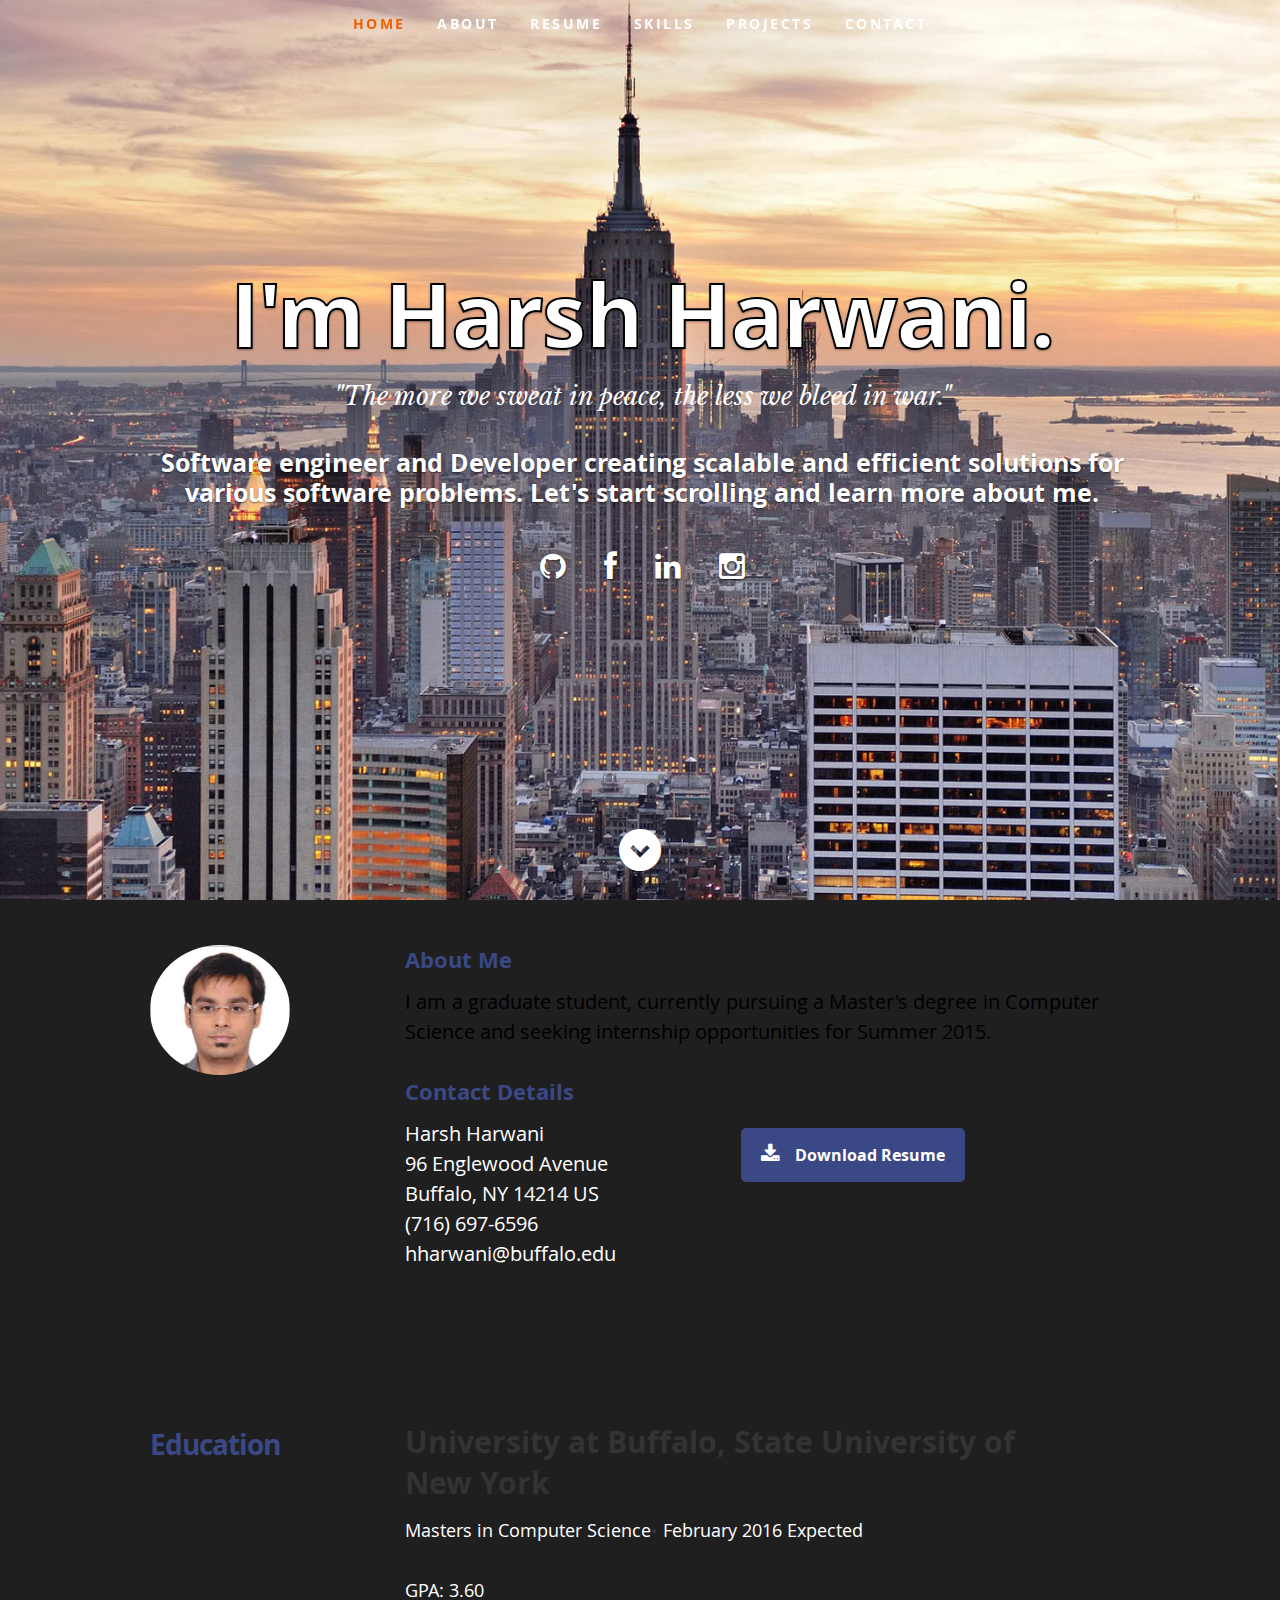
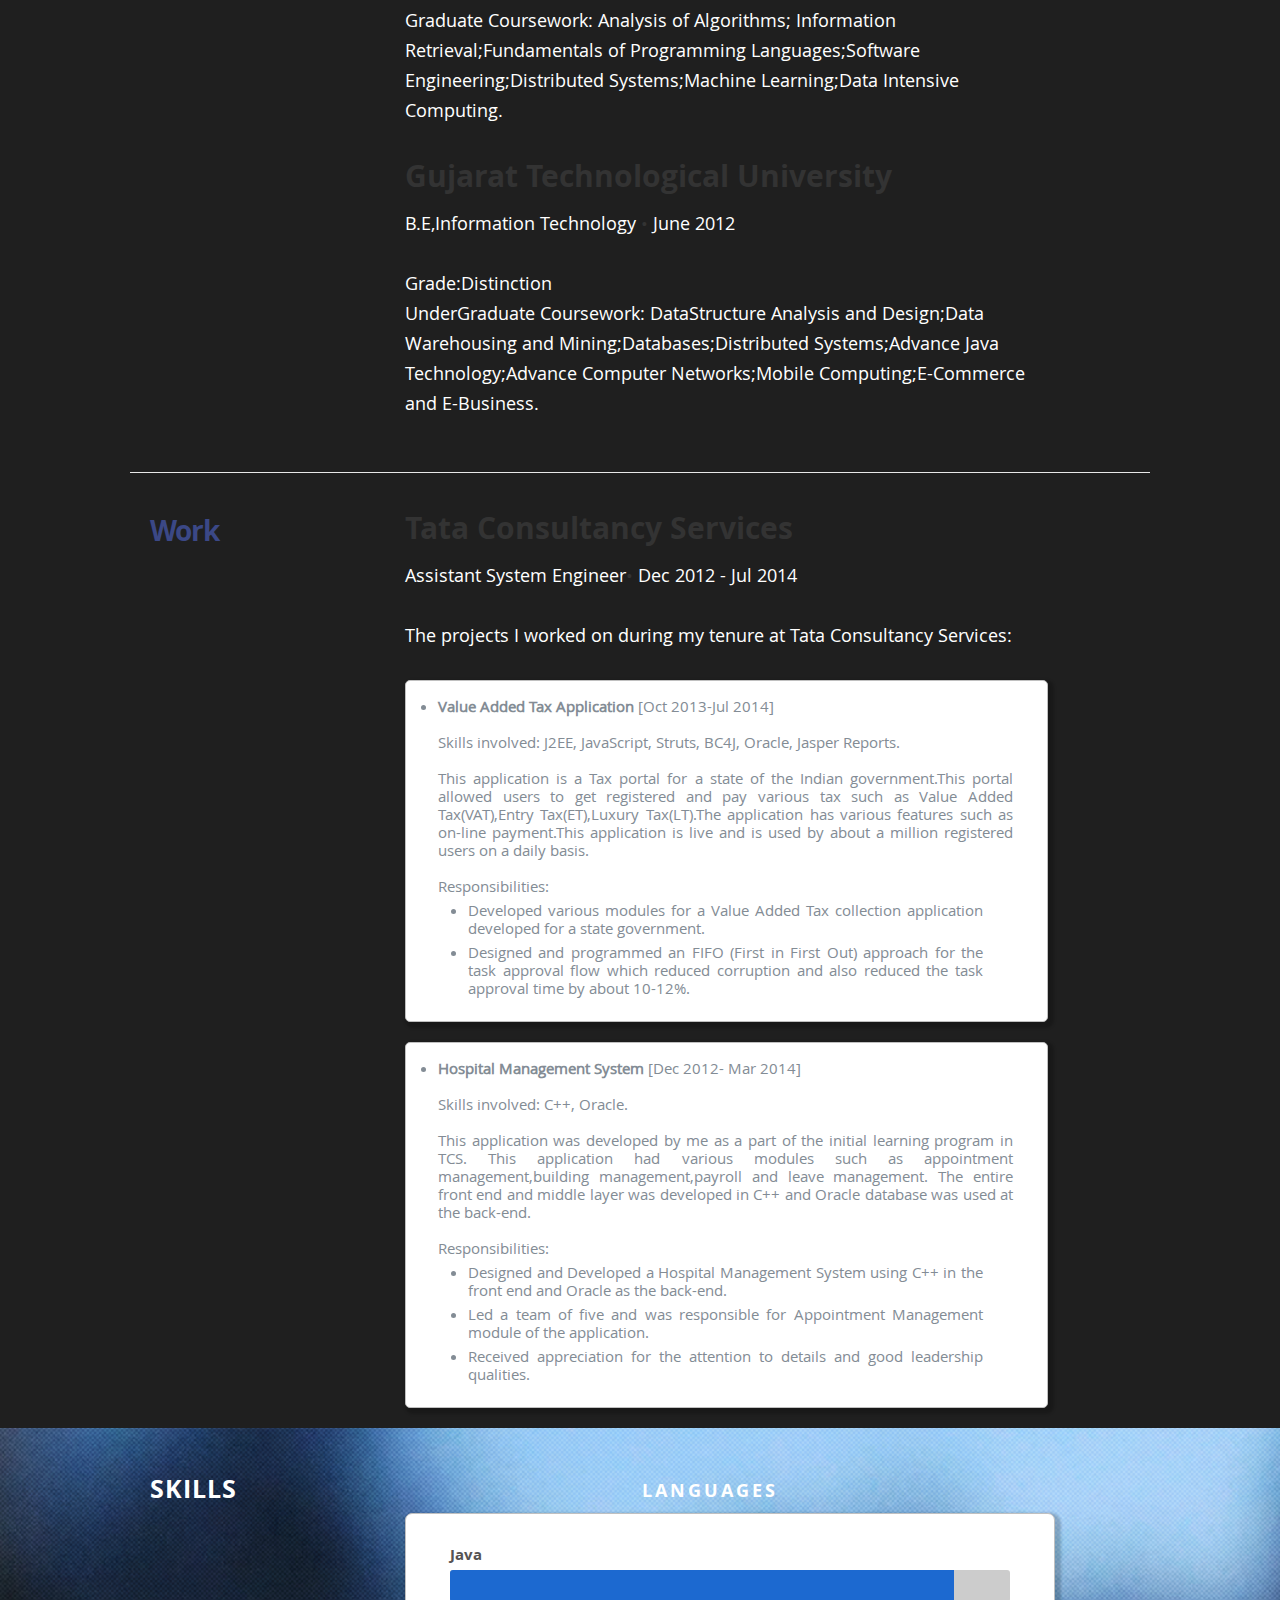
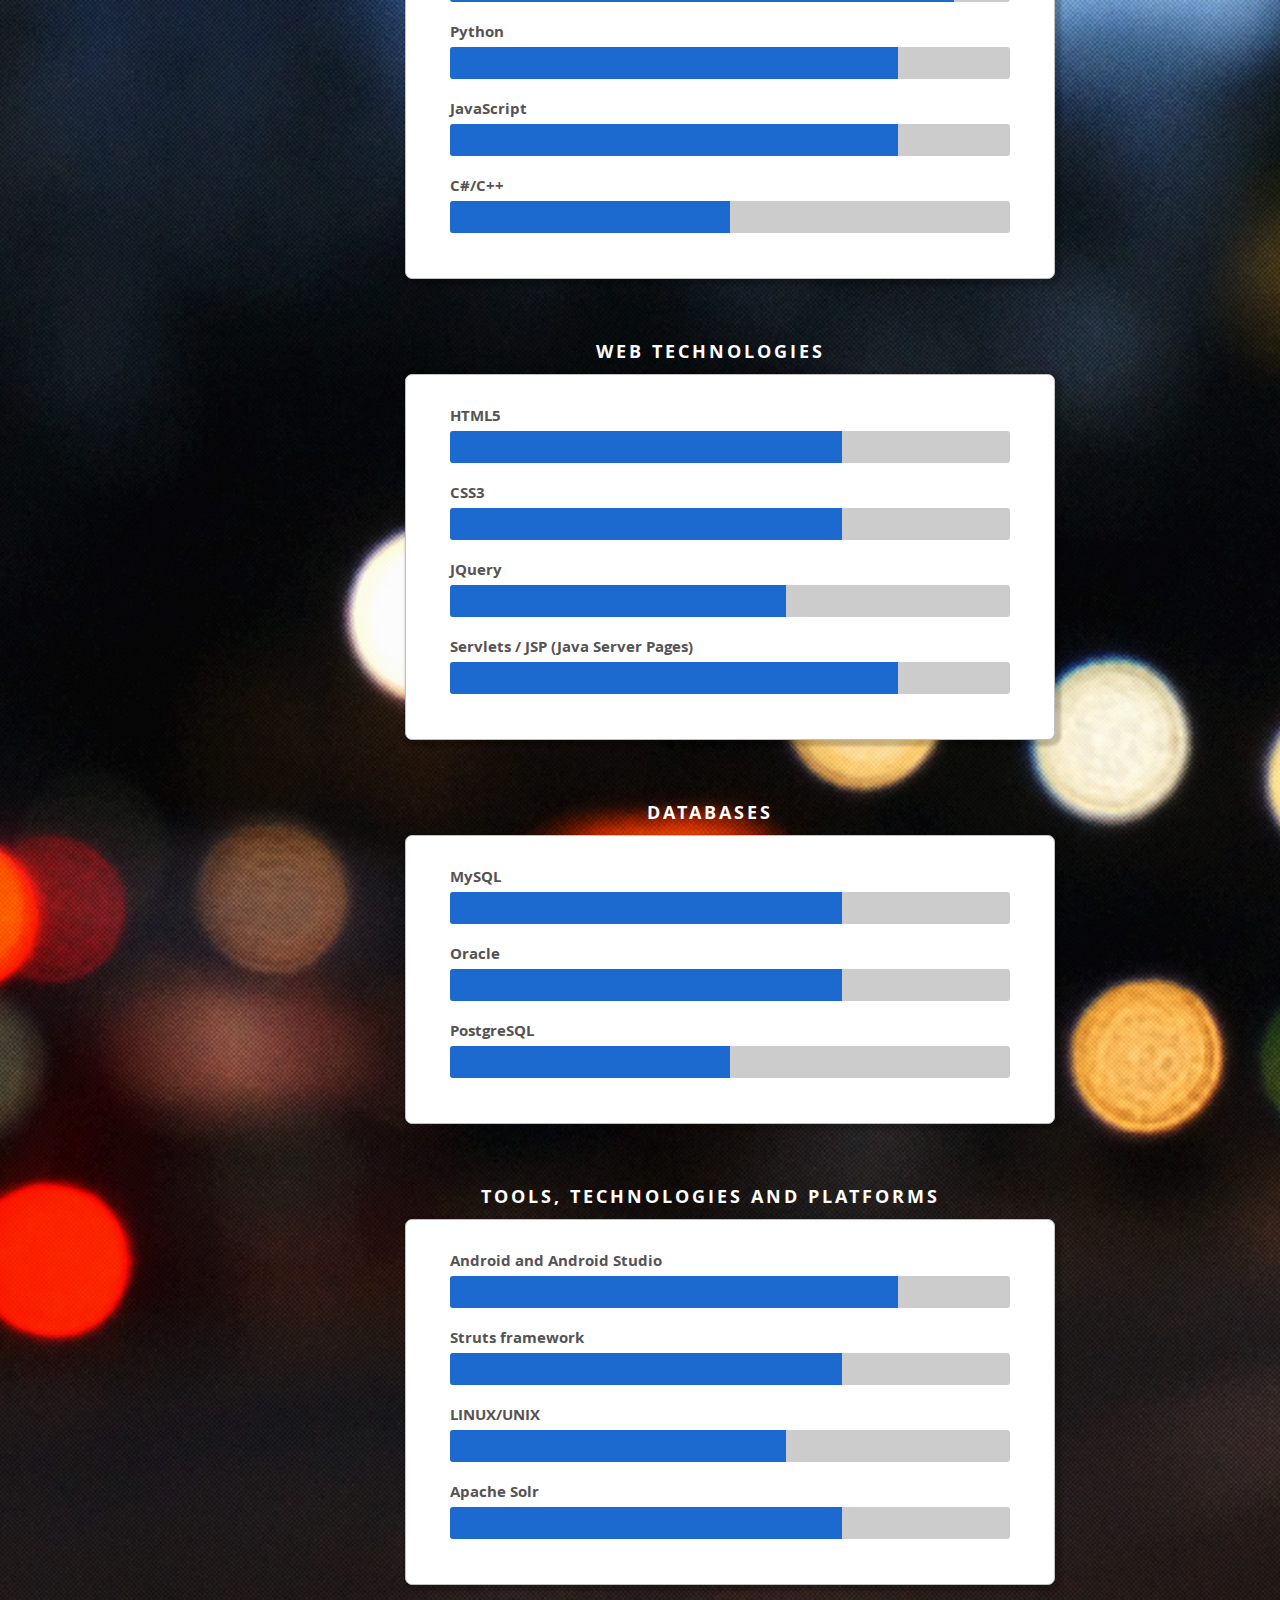
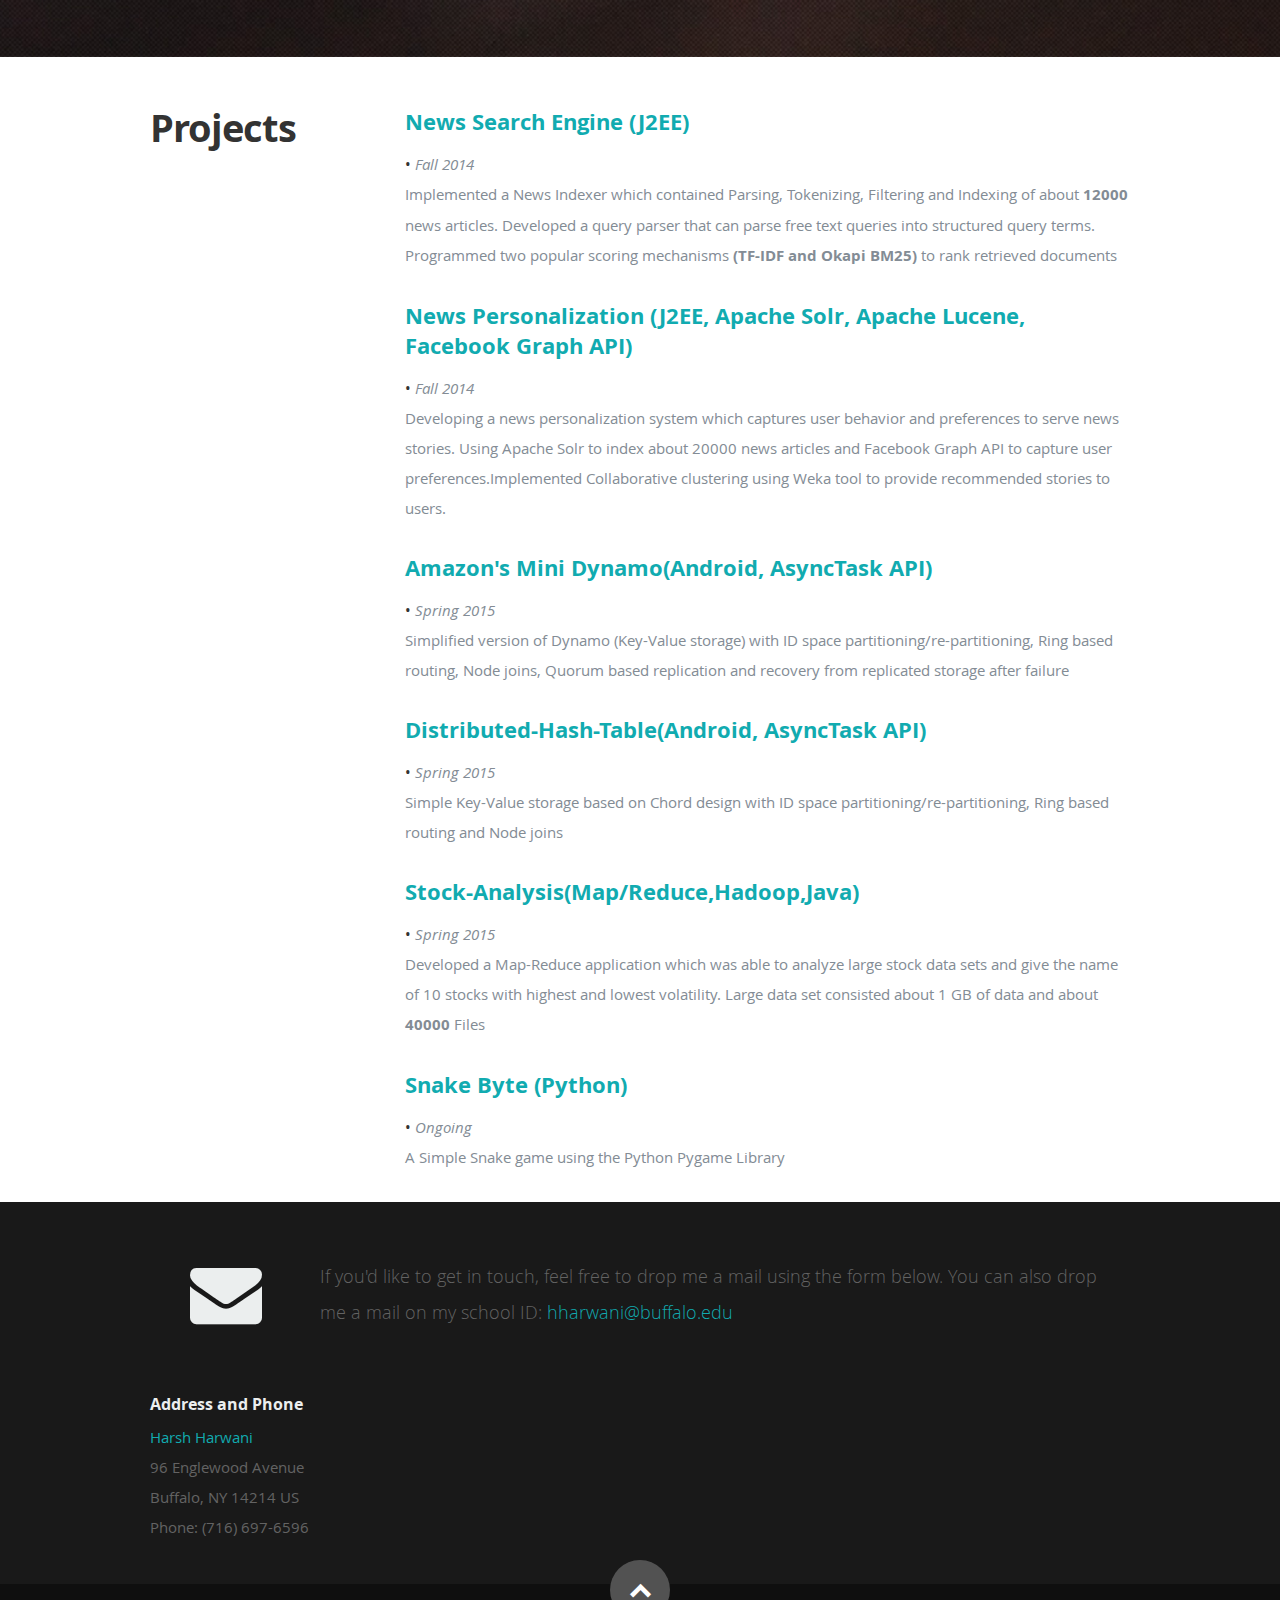
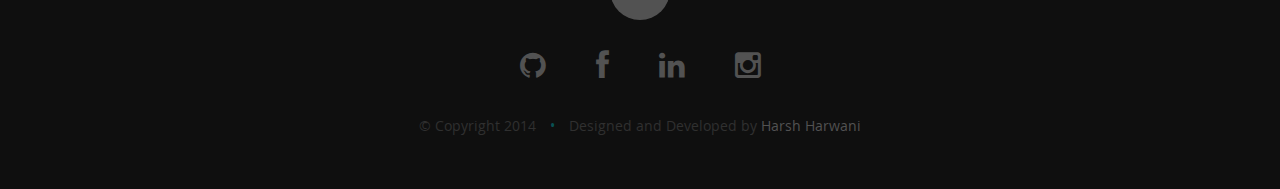
<file: public_html/index.html>
<!DOCTYPE html>
<!--[if lt IE 8 ]>
<html class="no-js ie ie7" lang="en">
   <![endif]-->
   <!--[if IE 8 ]>
   <html class="no-js ie ie8" lang="en">
      <![endif]-->
      <!--[if (gte IE 8)|!(IE)]><!-->
      <html class="no-js" lang="en">
         <!--<![endif]-->
         <head>
            <!--- Basic Page Needs
               ================================================== -->
            <meta charset="utf-8">
            <title>Harsh Harwani</title>
            <meta name="description" content="">
            <meta name="author" content="">
            <!-- Mobile Specific Metas
               ================================================== -->
            <meta name="viewport" content="width=device-width, initial-scale=1, maximum-scale=1">
            <!-- CSS
               ================================================== -->
            <link rel="stylesheet" href="css/default.css">
            <link rel="stylesheet" href="css/layout.css">
            <link rel="stylesheet" href="css/media-queries.css">
            <link rel="stylesheet" href="css/magnific-popup.css">
            <link rel="stylesheet" href="css/glowingtext.css">
            <link rel="stylesheet" href="css/additional.css">
            <link rel="stylesheet" href="css/cards.css">
            <!-- Script
               ================================================== -->
            <script src="js/modernizr.js"></script>
            <!-- Favicons
               ================================================== -->
            <link rel="shortcut icon" href="favicon.png" >
         </head>
         <body>
            <!-- Header
               ================================================== -->
            <header id="home">
               <nav id="nav-wrap">
                  <a class="mobile-btn" href="#nav-wrap" title="Show navigation">Show navigation</a>
                  <a class="mobile-btn" href="#" title="Hide navigation">Hide navigation</a>
                  <ul id="nav" class="nav">
                     <li class="current"><a class="smoothscroll" href="#home">Home</a></li>
                     <li><a class="smoothscroll" href="#about">About</a></li>
                     <li><a class="smoothscroll" href="#resume">Resume</a></li>
                     <li><a class="smoothscroll" href="#skills">Skills</a></li>
					 <li><a class="smoothscroll" href="#projects">Projects</a></li>
                     <li><a class="smoothscroll" href="#contact">Contact</a></li>
                  </ul>
                  <!-- end #nav -->
               </nav>
               <!-- end #nav-wrap -->
               <div class="row banner">
                  <div class="banner-text">
                     <h1 class="responsive-headline">I'm Harsh Harwani.</h1>
                    <h2>"The more we sweat in peace, the less we bleed in war."</h2>
                     <h3></br>Software engineer and Developer creating scalable and
                        efficient solutions for various software problems. Let's <a class="smoothscroll" href="#about">start scrolling</a>
                        and learn more <a class="smoothscroll" href="#about">about me</a>.
                     </h3>
                     <hr />
                     <ul class="social">
                        <li><a href="https://github.com/HarshHarwani" target="_blank"><i class="fa fa-github"></i></a></li>
                        <li><a href="http://facebook.com/Harsh.harwani" target="_blank"><i class="fa fa-facebook"></i></a></li>
                        <li><a href="http://www.linkedin.com/in/hharwani" target="_blank"><i class="fa fa-linkedin"></i></a></li>
                        <li><a href="http://instagram.com/harshharwani" target="_blank"><i class="fa fa-instagram"></i></a></li>
                     </ul>
                  </div>
               </div>
               <p class="scrolldown">
                  <a class="smoothscroll" href="#about"><i class="icon-down-circle"></i></a>
               </p>
            </header>
            <!-- Header End -->
            <!-- About Section
               ================================================== -->
            <section id="about">
               <div class="row">
                  <div class="three columns">
                     <img class="profile-pic"  src="images/12b74ed.jpg" alt="" />
                  </div>
                  <div class="nine columns main-col">
                     <h2>About Me</h2>
                     <p>
                        I am a graduate student, currently pursuing a Master's degree in Computer Science and seeking internship opportunities for Summer 2015.
                     </p>
                     <div class="row">
                        <div class="columns contact-details">
                           <h2>Contact Details</h2>
                           <p class="address">
                              <span>Harsh Harwani
                              <br>
                              96 Englewood Avenue
                              <br>
                              Buffalo, NY 14214 US
                              <br>
                              (716) 697-6596
                              <br>
                              <a href="mailto:hharwani@buffalo.edu" class="address">hharwani@buffalo.edu</a></span>
                           </p>
                        </div>
                        <div class="columns download">
                           <p valign="center">
                              <a href="Resume.pdf" target="_blank" class="button"><i class="fa fa-download"></i>Download Resume</a>
                           </p>
                        </div>
                     </div>
                     <!-- end row -->
                  </div>
                  <!-- end .main-col -->
               </div>
            </section>
            <!-- About Section End-->
            <!-- Resume Section
               ================================================== -->
            <section id="resume">
               <div class="row education">
                  <div class="three columns header-col">
                     <h1>Education</h1>
                  </div>
                  <div class="nine columns main-col">
                     <div class="row item">
                        <div class="twelve columns">
                           <h3>University at Buffalo, State University of New York</h3>
                           <p class="new">Masters in Computer Science<span>&bull;</span> <em class="date">February 2016 Expected</em></p>
                           <p class="new">GPA: 3.60
                              </br>
                              Graduate Coursework: Analysis of Algorithms; Information Retrieval;Fundamentals of Programming Languages;Software Engineering;Distributed Systems;Machine Learning;Data Intensive Computing.
                           </p>
                        </div>
                     </div>
                     <!-- item end -->
                     <div class="row item">
                        <div class="twelve columns">
                           <h3>Gujarat Technological University</h3>
                           <p class="new">B.E,Information Technology <span>&bull;</span> <em class="date">June 2012</em></p>
                           <p class="new">Grade:Distinction
                              </br>
                              UnderGraduate Coursework: DataStructure Analysis and Design;Data Warehousing and Mining;Databases;Distributed Systems;Advance Java Technology;Advance Computer Networks;Mobile Computing;E-Commerce and E-Business.</p>
                        </div>
                     </div>
                     <!-- item end -->
                  </div>
                  <!-- main-col end -->
               </div>
               <!-- End Education -->
               <!-- Work
                  ----------------------------------------------- -->
               <div class="row work">
                  <div class="three columns header-col">
                     <h1>Work</h1>
                  </div>
                  <div class="nine columns main-col">
                     <div class="row item">
                        <div class="twelve columns">
                           <h3>Tata Consultancy Services</h3>
                           <p class="new">Assistant System Engineer<span>&bull;</span> <em class="date">Dec 2012 - Jul 2014</em></p>
                           <p class="new">
                              The projects I worked on during my tenure at Tata Consultancy Services:
                           </p>
                           <div class="card">
                              <ul class="normallist">
                                 <li>
                                    <div class="project_title">
                                       Value Added Tax Application
                                    </div>
                                    [Oct 2013-Jul 2014]
                                    <br><br>
                                    Skills involved: J2EE, JavaScript, Struts, BC4J, Oracle, Jasper Reports.
                                    <br><br>
                                    This application is a Tax portal for a state of the Indian government.This portal allowed users to get registered
                                    and pay various tax such as Value Added Tax(VAT),Entry Tax(ET),Luxury Tax(LT).The application has various features
                                    such as on-line payment.This application is live and is used by about a million registered users on a daily basis.
                                    <br><br>
                                    Responsibilities:
                                    <ul class = 'normallist'>
                                       <li>Developed various modules for a Value Added Tax collection application developed for a state government.</li>
                                       <li>Designed and programmed an FIFO (First in First Out) approach for the task approval flow which reduced corruption and also reduced the task approval time by about 10-12%.</li>
                                    </ul>
                                 </li>
                              </ul>
                              </td>
                           </div>
                           <div class="card">
                              <ul class="normallist">
                                 <li>
                                    <div class="project_title">
                                       Hospital Management System
                                    </div>
                                    [Dec 2012- Mar 2014]
                                    <br><br>
                                    Skills involved: C++, Oracle.
                                    <br><br>
                                    This application was developed by me as a part of the initial learning program in TCS.
                                    This application had various modules such as appointment management,building management,payroll and leave management.
                                    The entire front end and middle layer was developed in C++ and Oracle database was used at the back-end.
                                    <br><br>
                                    Responsibilities:
                                    <ul class = 'normallist'>
                                       <li>Designed and Developed a Hospital Management System using C++ in the front end and Oracle as the back-end.</li>
                                       <li>Led a team of five and was responsible for Appointment Management module of the application.</li>
                                       <li>Received appreciation for the attention to details and good leadership qualities.</li>
                                    </ul>
                                 </li>
                              </ul>
                              </td>
                           </div>
                        </div>
                     </div>
                     <!-- main-col end -->
                  </div>
                  <!-- End Work -->
               </div>
            </section>
            <section id="skills">
               <div class="row skill" style="margin-top: 40px">
                  <div class="three columns header-col">
                     <h1 style="color: white">Skills</h1>
                  </div>
                  <div class="nine columns main-col" style="margin-top: 10px">
                     <div class="bars">
                        <div class="card_title">Languages</b></div>
                        <div class = "barlines_card">
                           <ul class="skills">
                              <li>
                                 <span class="bar-expand c90"></span><em>Java</em>
                              </li>
                              <li>
                                 <span class="bar-expand c80"></span><em>Python</em>
                              </li>
                              <li>
                                 <span class="bar-expand c80"></span><em>JavaScript</em>
                              </li>
                              <li>
                                 <span class="bar-expand c50"></span><em>C#/C++</em>
                              </li>

                           </ul>
                        </div>
                     </div>
                     <br><br>
                     <div class="bars">
                        <div class="card_title">Web technologies</b></div>
                        <div class = "barlines_card">
                           <ul class="skills">
                              <li>
                                 <span class="bar-expand c70"></span><em>HTML5</em>
                              </li>
                              <li>
                                 <span class="bar-expand c70"></span><em>CSS3</em>
                              </li>
                              <li>
                                 <span class="bar-expand c60"></span><em>JQuery</em>
                              </li>
                              <li>
                                 <span class="last_element bar-expand c80"></span><em>Servlets / JSP (Java Server Pages)</em>
                              </li>
                           </ul>
                        </div>
                     </div>
                     <br><br>
                     <div class="bars">
                        <div class="card_title">Databases</b></div>
                        <div class = "barlines_card">
                           <ul class="skills">
                              <li>
                                 <span class="bar-expand c70"></span><em>MySQL</em>
                              </li>
                              <li>
                                 <span class="bar-expand c70"></span><em>Oracle</em>
                              </li>
                              <li>
                                 <span class="bar-expand c50"></span><em>PostgreSQL</em>
                              </li>
                           </ul>
                        </div>
                     </div>
                     <br><br>
                     <div class="bars">
                        <div class="card_title">Tools, technologies and platforms</b></div>
                        <div class = "barlines_card">
                           <ul class="skills">
                             <li>
                                <span class="bar-expand c80"></span><em>Android and Android Studio</em>
                             </li>
                              <li>
                                 <span class="bar-expand c70"></span><em>Struts framework</em>
                              </li>
                              <li>
                                 <span class="bar-expand c60"></span><em>LINUX/UNIX</em>
                              </li>
                              <li>
                                 <span class="bar-expand c70"></span><em>Apache Solr</em>
                              </li>
                           </ul>
                        </div>
                     </div>
                  </div>
                  <!-- main-col end -->
               </div>
               <!-- End skills -->
            </section>
<section id="projects">

      <div class="row work">

         <div class="three columns header-col">
            <h1><span>Projects</span></h1>
         </div>

         <div class="nine columns main-col">

            <div class="row item">

               <div class="twelve columns">

                  <h3><a href="https://github.com/HarshHarwani/search-indexing-and-query-processing-system.git" target="_blank">News Search Engine (J2EE)</a></h3>
                  <span>&bull;</span> <em class="date">Fall 2014</em>
                  <p class="info">Implemented a News Indexer which contained Parsing, Tokenizing, Filtering and Indexing of about <b>12000</b> news articles. Developed a query parser that can parse free text queries into structured query terms. Programmed two popular scoring mechanisms <b>(TF-IDF and Okapi BM25)</b> to rank retrieved documents</p>

               </div>
			   <div class="twelve columns">
                  <h3><a href="https://github.com/HarshHarwani/Personalized-News-Search-Engine.git" target="_blank">News Personalization (J2EE, Apache Solr, Apache Lucene, Facebook Graph API)</a></h3>
                  <span>&bull;</span> <em class="date">Fall 2014</em>
                  <p class="info">Developing a news personalization system which captures user behavior and preferences to serve news stories. Using Apache Solr to index about 20000 news articles and Facebook Graph API to capture user preferences.Implemented Collaborative clustering using Weka tool to provide recommended stories to users.</p>
               </div>
               <div class="twelve columns">
                  <h3><a href="https://github.com/HarshHarwani/AmazonDynamoDB.git" target="_blank">Amazon's Mini Dynamo(Android, AsyncTask API)</a></h3>
                  <span>&bull;</span> <em class="date">Spring 2015</em>
                  <p class="info">Simplified version of Dynamo (Key-Value storage) with ID space partitioning/re-partitioning, Ring based routing, Node joins, Quorum based replication and recovery from replicated storage after failure</p>
                </div>
              <div class="twelve columns">
                   <h3><a href="https://github.com/HarshHarwani/Distributed-Hash-Table.git" target="_blank">Distributed-Hash-Table(Android, AsyncTask API)</a></h3>
                   <span>&bull;</span> <em class="date">Spring 2015</em>
                   <p class="info">Simple Key-Value storage based on Chord design with ID space partitioning/re-partitioning, Ring based routing and Node joins</p>
              </div>
              <div class="twelve columns">
                   <h3><a href="https://github.com/HarshHarwani/Stock-Analysis-using-Map-Reduce-and-Hadoop.git" target="_blank">Stock-Analysis(Map/Reduce,Hadoop,Java)</a></h3>
                   <span>&bull;</span> <em class="date">Spring 2015</em>
                   <p class="info">Developed a Map-Reduce application which was able to analyze large stock data sets and give the name of 10 stocks with highest and lowest volatility. Large data set consisted about 1 GB of data and about <b>40000</b> Files</p>
              </div>
			   <div id="python" class="twelve columns">
                  <h3><a href="https://github.com/HarshHarwani/Snake-Byte.git" target="_blank">Snake Byte (Python)</a></h3>
                  <span>&bull;</span> <em class="date">Ongoing</em>
                  <p class="info">A Simple Snake game using the Python Pygame Library</p>
               </div>
            </div> <!-- item end -->

         </div> <!-- main-col end -->

      </div> <!-- End Projects -->

   </section>

            <!-- Contact Section
               ================================================== -->
            <section id="contact">
               <div class="row section-head">
                  <div class="two columns header-col">
                     <h1><span>.</span></h1>
                  </div>
                  <div class="ten columns">
                     <p class="lead">
                        If you'd like to get in touch, feel free to drop me a mail using the form below. You can also drop me a mail on my school ID: <a href="mailto:hharwani@buffalo.edu">hharwani@buffalo.edu</a>
                     </p>
                  </div>
               </div>
               <div class="row">
                  <div class="eight columns" style="float:right; width:80%">
                     <!-- Form End -->
                     <!-- contact-warning -->
                     <div id="message-warning">
                        Error
                     </div>
                     <!-- contact-success -->
                     <div id="message-success">
                        <i class="fa fa-check"></i>Your message was sent, thank you!
                        <br>
                     </div>
                  </div>
                  <aside class="four columns footer-widgets"  style="width:20%">
                     <div class="widget widget_contact">
                        <h4>Address and Phone</h4>
                        <p class="address">
                           <a href="#">Harsh Harwani</a><br>
                           96 Englewood Avenue
                           <br>
                           Buffalo, NY 14214 US
                           <br>
                           Phone: (716) 697-6596
                        </p>
                     </div>
                  </aside>
               </div>
            </section>
            <!-- Contact Section End-->
            <!-- footer
               ================================================== -->
            <footer>
               <div class="row">
                  <div class="twelve columns">
                     <ul class="social-links">
                         <li><a href="https://github.com/HarshHarwani" target="_blank"><i class="fa fa-github"></i></a></li>
                        <li><a href="http://facebook.com/Harsh.harwani" target="_blank"><i class="fa fa-facebook"></i></a></li>
                        <li><a href="http://www.linkedin.com/in/hharwani" target="_blank"><i class="fa fa-linkedin"></i></a></li>
                        <li><a href="http://instagram.com/harshharwani" target="_blank"><i class="fa fa-instagram"></i></a></li>
                     </ul>
                     <ul class="copyright">
                        <li>
                           &copy; Copyright 2014
                        </li>
                        <li>
                           Designed and Developed by <a title="Harsh Harwani" href="#">Harsh Harwani</a>
                        </li>
                     </ul>
                  </div>
                  <div id="go-top">
                     <a class="smoothscroll" title="Back to Top" href="#home"><i class="icon-up-open"></i></a>
                  </div>
               </div>
            </footer>
            <!-- Java Script
               ================================================== -->
            <script src="http://ajax.googleapis.com/ajax/libs/jquery/1.10.2/jquery.min.js"></script>
            <script>window.jQuery || document.write('<script src="js/jquery-1.10.2.min.js"><\/script>')</script>
            <script type="text/javascript" src="js/jquery-migrate-1.2.1.min.js"></script>
            <script src="js/jquery.flexslider.js"></script>
            <script src="js/waypoints.js"></script>
            <script src="js/jquery.fittext.js"></script>
            <script src="js/magnific-popup.js"></script>
            <script src="js/init.js"></script>
         </body>
      </html>
</file>
<file: public_html/css/default.css>
/*
=====================================================================
*   Ceevee v1.0 Default Stylesheet
*   url: styleshout.com
*   03-17-2014
=====================================================================

TOC:
a. Webfonts and Icon fonts
b. Reset
c. Default Styles
   1. Basic
   2. Typography
   3. Links
   4. Images
   5. Buttons
   6. Forms
d. Grid
e. Others
   1. Clearing
   2. Misc

=====================================================================  */

/* ------------------------------------------------------------------ */
/* a. Webfonts and Icon fonts
 ------------------------------------------------------------------ */

@import url("fonts.css");
@import url("fontello/css/fontello.css");
@import url("font-awesome/css/font-awesome.min.css");

/* ------------------------------------------------------------------
/* b. Reset
      Adapted from:
      Normalize.css - https://github.com/necolas/normalize.css/
      HTML5 Doctor Reset - html5doctor.com/html-5-reset-stylesheet/
/* ------------------------------------------------------------------ */

html, body, div, span, object, iframe,
h1, h2, h3, h4, h5, h6, p, blockquote, pre,
abbr, address, cite, code,
del, dfn, em, img, ins, kbd, q, samp,
small, strong, sub, sup, var,
b, i,
dl, dt, dd, ol, ul, li,
fieldset, form, label, legend,
table, caption, tbody, tfoot, thead, tr, th, td,
article, aside, canvas, details, figcaption, figure,
footer, header, hgroup, menu, nav, section, summary,
time, mark, audio, video {
   margin: 0;
   padding: 0;
   border: 0;
   outline: 0;
   font-size: 100%;
   vertical-align: baseline;
   background: transparent;
}

article,aside,details,figcaption,figure,
footer,header,hgroup,menu,nav,section {
   display: block;
}

audio,
canvas,
video {
   display: inline-block;
}

audio:not([controls]) {
   display: none;
   height: 0;
}

[hidden] { display: none; }

code, kbd, pre, samp {
   font-family: monospace, serif;
   font-size: 1em;
}

pre {
   white-space: pre;
   white-space: pre-wrap;
   word-wrap: break-word;
}

blockquote, q { quotes: &#8220 &#8220; }

blockquote:before, blockquote:after,
q:before, q:after {
   content: '';
   content: none;
}

ins {
   background-color: #ff9;
   color: #000;
   text-decoration: none;
}

mark {
   background-color: #A7F4F6;
   color: #555;
}

del { text-decoration: line-through; }

abbr[title], dfn[title] {
   border-bottom: 1px dotted;
   cursor: help;
}

table {
   border-collapse: collapse;
   border-spacing: 0;
}


/* ------------------------------------------------------------------ */
/* c. Default and Basic Styles
      Adapted from:
      Skeleton CSS Framework - http://www.getskeleton.com/
      Typeplate Typographic Starter Kit - http://typeplate.com/
/* ------------------------------------------------------------------ */

/*  1. Basic  ------------------------------------------------------- */

*,
*:before,
*:after {
   -moz-box-sizing: border-box;
   -webkit-box-sizing: border-box;
   box-sizing: border-box;
}

html {
   font-size: 62.5%;
   -webkit-font-smoothing: antialiased;
}

body {
   background: #fff;
   font-family: 'opensans-regular', sans-serif;
   font-weight: normal;
   font-size: 15px;
   line-height: 30px;
	color: #838C95;

   -webkit-font-smoothing: antialiased; /* Fix for webkit rendering */
	-webkit-text-size-adjust: 100%;
}

/*  2. Typography
       Vertical rhythm with leading derived from 6
--------------------------------------------------------------------- */

h1, h2, h3, h4, h5, h6 {
   color: #313131;
	font-family: 'opensans-bold', sans-serif;
   font-weight: normal;
}
h1 a, h2 a, h3 a, h4 a, h5 a, h6 a { font-weight: inherit; }
h1 { font-size: 38px; line-height: 42px; margin-bottom: 12px; letter-spacing: -1px; }
h2 { font-size: 28px; line-height: 36px; margin-bottom: 6px; }
h3 { font-size: 22px; line-height: 30px; margin-bottom: 12px; }
h4 { font-size: 20px; line-height: 30px; margin-bottom: 6px; }
h5 { font-size: 18px; line-height: 30px; }
h6 { font-size: 14px; line-height: 30px; }
.subheader { }

p { margin: 0 0 30px 0; }
p img { margin: 0; }
p.lead {
   font: 19px/36px 'opensans-light', sans-serif;
   margin-bottom: 18px;
}

/* for 'em' and 'strong' tags, font-size and line-height should be same with
the body tag due to rendering problems in some browsers */
em { font: 15px/30px 'opensans-italic', sans-serif; }
strong, b { font: 15px/30px 'opensans-bold', sans-serif; }
small { font-size: 11px; line-height: inherit; }

/*	Blockquotes */
blockquote {
   margin: 30px 0px;
   padding-left: 40px;
   position: relative;
}
blockquote:before {
   content: "\201C";
   opacity: 0.45;
   font-size: 80px;
   line-height: 0px;
   margin: 0;
   font-family: arial, sans-serif;

   position: absolute;
   top:  30px;
	left: 0;
}
blockquote p {
   font-family: 'librebaskerville-italic', serif;
   padding: 0;
   font-size: 18px;
   line-height: 36px;
}
blockquote cite {
   display: block;
   font-size: 12px;
   font-style: normal;
   line-height: 18px;
}
blockquote cite:before { content: "\2014 \0020"; }
blockquote cite a,
blockquote cite a:visited { color: #8B9798; border: none }

/* ---------------------------------------------------------------------
/*  Pull Quotes Markup
/*
    <aside class="pull-quote">
		<blockquote>
			<p></p>
		</blockquote>
	 </aside>
/*
/* --------------------------------------------------------------------- */
.pull-quote {
   position: relative;
	padding: 18px 30px 18px 0px;
}
.pull-quote:before,
.pull-quote:after {
	height: 1em;
	opacity: 0.45;
	position: absolute;
	font-size: 80px;
   font-family: Arial, Sans-Serif;
}
.pull-quote:before {
	content: "\201C";
	top:  33px;
	left: 0;
}
.pull-quote:after {
	content: '\201D';
	bottom: -33px;
	right: 0;
}
.pull-quote blockquote {
   margin: 0;
}
.pull-quote blockquote:before {
   content: none;
}

/* Abbreviations */
abbr {
   font-family: 'opensans-bold', sans-serif;
	font-variant: small-caps;
	text-transform: lowercase;
   letter-spacing: .5px;
	color: gray;
}
abbr:hover { cursor: help; }

/* drop cap */
.drop-cap:first-letter {
	float: left;
	margin: 0;
	padding: 14px 6px 0 0;
	font-size: 84px;
	font-family: /* Copperplate */ 'opensans-bold', sans-serif;
   line-height: 60px;
	text-indent: 0;
	background: transparent;
	color: inherit;
}

hr { border: solid #E3E3E3; border-width: 1px 0 0; clear: both; margin: 11px 0 30px; height: 0; }


/*  3. Links  ------------------------------------------------------- */

a, a:visited {
   text-decoration: none;
   outline: 0;
   color: #11ABB0;

   -webkit-transition: color .3s ease-in-out;
   -moz-transition: color .3s ease-in-out;
   -o-transition: color .3s ease-in-out;
   transition: color .3s ease-in-out;
}
a:hover, a:focus { color: #313131; }
p a, p a:visited { line-height: inherit; }


/*  4. List  --------------------------------------------------------- */

ul, ol { margin-bottom: 24px; margin-top: 12px; }
ul { list-style: none outside; }
ol { list-style: decimal; }
ol, ul.square, ul.circle, ul.disc { margin-left: 30px; }
ul.square { list-style: square outside; }
ul.circle { list-style: circle outside; }
ul.disc { list-style: disc outside; }
ul ul, ul ol,
ol ol, ol ul { margin: 6px 0 6px 30px; }
ul ul li, ul ol li,
ol ol li, ol ul li { margin-bottom: 6px; }
li { line-height: 18px; margin-bottom: 12px; }
ul.large li { }
li p { }

/* ---------------------------------------------------------------------
/*  Stats Tab Markup

    <ul class="stats-tabs">
		<li><a href="#">[value]<b>[name]</b></a></li>
	 </ul>

    Extend this object into your markup.
/*
/* --------------------------------------------------------------------- */
.stats-tabs {
   padding: 0;
   margin: 24px 0;
}
.stats-tabs li {
	display: inline-block;
	margin: 0 10px 18px 0;
	padding: 0 10px 0 0;
	border-right: 1px solid #ccc;
}
.stats-tabs li:last-child {
	margin: 0;
	padding: 0;
	border: none;
}
.stats-tabs li a {
	display: inline-block;
	font-size: 22px;
	font-family: 'opensans-bold', sans-serif;
   border: none;
   color: #313131;
}
.stats-tabs li a:hover {
   color:#11ABB0;
}
.stats-tabs li a b {
	display: block;
	margin: 6px 0 0 0;
	font-size: 13px;
	font-family: 'opensans-regular', sans-serif;
   color: #8B9798;
}

/* definition list */
dl { margin: 12px 0; }
dt { margin: 0; color:#11ABB0; }
dd { margin: 0 0 0 20px; }

/* Lining Definition Style Markup */
.lining dt,
.lining dd {
	display: inline;
	margin: 0;
}
.lining dt + dt:before,
.lining dd + dt:before {
	content: "\A";
	white-space: pre;
}
.lining dd + dd:before {
	content: ", ";
}
.lining dd:before {
	content: ": ";
	margin-left: -0.2em;
}

/* Dictionary Definition Style Markup */
.dictionary-style dt {
	display: inline;
	counter-reset: definitions;
}
.dictionary-style dt + dt:before {
	content: ", ";
	margin-left: -0.2em;
}
.dictionary-style dd {
	display: block;
	counter-increment: definitions;
}
.dictionary-style dd:before {
	content: counter(definitions, decimal) ". ";
}

/* Pagination */
.pagination {
   margin: 36px auto;
   text-align: center;
}
.pagination ul li {
   display: inline-block;
   margin: 0;
   padding: 0;
}
.pagination .page-numbers {
   font: 15px/18px 'opensans-bold', sans-serif;
   display: inline-block;
   padding: 6px 10px;
   margin-right: 3px;
   margin-bottom: 6px;
	color: #6E757C;
	background-color: #E6E8EB;

	-webkit-transition: all 200ms ease-in-out;
	-moz-transition: all 200ms ease-in-out;
	-o-transition: all 200ms ease-in-out;
	-ms-transition: all 200ms ease-in-out;
	transition: all 200ms ease-in-out;

   -moz-border-radius: 3px;
   -webkit-border-radius: 3px;
   -khtml-border-radius: 3px;
	border-radius: 3px;
}
.pagination .page-numbers:hover {
   background: #838A91;
   color: #fff;
}
.pagination .current,
.pagination .current:hover {
   background-color: #11ABB0;
   color: #fff;
}
.pagination .inactive,
.pagination .inactive:hover {
   background-color: #E6E8EB;
	color: #A9ADB2;
}
.pagination .prev, .pagination .next {}

/*  5. Images  --------------------------------------------------------- */

img {
   max-width: 100%;
   height: auto;
}
img.pull-right { margin: 12px 0px 0px 18px; }
img.pull-left { margin: 12px 18px 0px 0px; }

/*  6. Buttons  --------------------------------------------------------- */

.button,
.button:visited,
button,
input[type="submit"],
input[type="reset"],
input[type="button"] {
   font: 16px/30px 'opensans-bold', sans-serif;
   background: #11ABB0;
   display: inline-block;
	text-decoration: none;
   letter-spacing: 0;
   color: #fff;
	padding: 12px 20px;
	margin-bottom: 18px;
   border: none;
   cursor: pointer;
   height: auto;

   -webkit-transition: all .2s ease-in-out;
	-moz-transition: all .2s ease-in-out;
	-o-transition: all .2s ease-in-out;
	-ms-transition: all .2s ease-in-out;
	transition: all .2s ease-in-out;

   -moz-border-radius: 3px;
   -webkit-border-radius: 3px;
   -khtml-border-radius: 3px;
   border-radius: 3px;
}

.button:hover,
button:hover,
input[type="submit"]:hover,
input[type="reset"]:hover,
input[type="button"]:hover {
   background: #3d4145;
   color: #fff;
}

.button:active,
button:active,
input[type="submit"]:active,
input[type="reset"]:active,
input[type="button"]:active {
   background: #3d4145;
   color: #fff;
}

.button.full-width,
button.full-width,
input[type="submit"].full-width,
input[type="reset"].full-width,
input[type="button"].full-width {
	width: 100%;
	padding-left: 0 !important;
	padding-right: 0 !important;
	text-align: center;
}

/* Fix for odd Mozilla border & padding issues */
button::-moz-focus-inner,
input::-moz-focus-inner {
    border: 0;
    padding: 0;
}


/*  7. Forms  --------------------------------------------------------- */

form { margin-bottom: 24px; }
fieldset { margin-bottom: 24px; }

input[type="text"],
input[type="password"],
input[type="email"],
textarea,
select {
   display: block;
   padding: 18px 15px;
   margin: 0 0 24px 0;
   border: 0;
   outline: none;
   vertical-align: middle;
   min-width: 225px;
	max-width: 100%;
   font-size: 15px;
   line-height: 24px;
	color: #647373;
	background: #D3D9D9;

}

/* select { padding: 0;
   width: 220px;
   } */

input[type="text"]:focus,
input[type="password"]:focus,
input[type="email"]:focus,
textarea:focus {
   color: #B3B7BC;
	background-color: #3d4145;
}

textarea { min-height: 220px; }

label,
legend {
   font: 16px/24px 'opensans-bold', sans-serif;
	margin: 12px 0;
   color: #3d4145;
   display: block;
}
label span,
legend span {
	color: #8B9798;
   font: 14px/24px 'opensans-regular', sans-serif;
}

input[type="checkbox"],
input[type="radio"] {
    font-size: 15px;
    color: #737373;
}

input[type="checkbox"] { display: inline; }

/* ------------------------------------------------------------------ */
/* d. Grid
---------------------------------------------------------------------
   gutter = 40px.
/* ------------------------------------------------------------------ */

/* default
--------------------------------------------------------------- */
.row {
   width: 96%;
   max-width: 1020px;
   margin: 0 auto;
}
/* fixed width for IE8 */
.ie .row { width: 1000px ; }

.narrow .row { max-width: 980px; }

.row .row { width: auto; max-width: none; margin: 0 -20px; }

/* row clearing */
.row:before,
.row:after {
    content: " ";
    display: table;
}
.row:after {
    clear: both;
}

.column, .columns {
   position: relative;
   padding: 0 20px;
   min-height: 1px;
   float: left;
}
.column.centered, .columns.centered  {
    float: none;
    margin: 0 auto;
}

/* removed gutters */
.row.collapsed > .column,
.row.collapsed > .columns,
.column.collapsed, .columns.collapsed  { padding: 0; }

[class*="column"] + [class*="column"]:last-child { float: right; }
[class*="column"] + [class*="column"].end { float: right; }

/* column widths */
.row .one         { width: 8.33333%; }
.row .two         { width: 16.66667%; }
.row .three       { width: 25%; }
.row .four        { width: 33.33333%; }
.row .five        { width: 41.66667%; }
.row .six         { width: 50%; }
.row .seven       { width: 58.33333%; }
.row .eight       { width: 66.66667%; }
.row .nine        { width: 75%; }
.row .ten         { width: 83.33333%; }
.row .eleven      { width: 91.66667%; }
.row .twelve      { width: 100%; }

/* Offsets */
.row .offset-1    { margin-left: 8.33333%; }
.row .offset-2    { margin-left: 16.66667%; }
.row .offset-3    { margin-left: 25%; }
.row .offset-4    { margin-left: 33.33333%; }
.row .offset-5    { margin-left: 41.66667%; }
.row .offset-6    { margin-left: 50%; }
.row .offset-7    { margin-left: 58.33333%; }
.row .offset-8    { margin-left: 66.66667%; }
.row .offset-9    { margin-left: 75%; }
.row .offset-10   { margin-left: 83.33333%; }
.row .offset-11   { margin-left: 91.66667%; }

/* Push/Pull */
.row .push-1      { left: 8.33333%; }
.row .pull-1      { right: 8.33333%; }
.row .push-2      { left: 16.66667%; 	}
.row .pull-2      { right: 16.66667%; }
.row .push-3      { left: 25%; }
.row .pull-3      { right: 25%;	}
.row .push-4      { left: 33.33333%; }
.row .pull-4      { right: 33.33333%; }
.row .push-5      { left: 41.66667%; }
.row .pull-5      { right: 41.66667%; }
.row .push-6      { left: 50%; }
.row .pull-6      { right: 50%; }
.row .push-7      { left: 58.33333%; }
.row .pull-7      { right: 58.33333%; }
.row .push-8      { left: 66.66667%; 	}
.row .pull-8      { right: 66.66667%; }
.row .push-9      { left: 75%; }
.row .pull-9      { right: 75%; }
.row .push-10     { left: 83.33333%; }
.row .pull-10     { right: 83.33333%; }
.row .push-11     { left: 91.66667%; }
.row .pull-11     { right: 91.66667%; }

/* block grids
--------------------------------------------------------------------- */
.bgrid-sixths [class*="column"]   { width: 16.66667%; }
.bgrid-quarters [class*="column"] { width: 25%; }
.bgrid-thirds [class*="column"]   { width: 33.33333%; }
.bgrid-halves [class*="column"]   { width: 50%; }

[class*="bgrid"] [class*="column"] + [class*="column"]:last-child { float: left; }

/* Left clearing for block grid columns - columns that changes width in
different screen sizes. Allows columns with different heights to align
properly.
--------------------------------------------------------------------- */
.first { clear: left; }   /* first column in default screen */
.s-first { clear: none; } /* first column in smaller screens */

/* smaller screens
--------------------------------------------------------------- */
@media only screen and (max-width: 900px) {

   /* block grids on small screens */
   .s-bgrid-sixths [class*="column"]   { width: 16.66667%; }
   .s-bgrid-quarters [class*="column"] { width: 25%; }
   .s-bgrid-thirds [class*="column"]   { width: 33.33333%; }
   .s-bgrid-halves [class*="column"]   { width: 50%; }

   /* block grids left clearing */
   .first { clear: none; }
   .s-first { clear: left; }

}

/* mobile wide/smaller tablets
--------------------------------------------------------------- */
@media only screen and (max-width: 767px) {

   .row {
	   width: 460px;
	   margin: 0 auto;
      padding: 0;
	}
   .column, .columns {
	   width: auto !important;
	   float: none;
	   margin-left: 0;
	   margin-right: 0;
      padding: 0 30px;
   }
   .row .row { width: auto; max-width: none; margin: 0 -30px; }

   [class*="column"] + [class*="column"]:last-child { float: none; }
   [class*="bgrid"] [class*="column"] + [class*="column"]:last-child { float: none; }

   /* Offsets */
   .row .offset-1    { margin-left: 0%; }
   .row .offset-2    { margin-left: 0%; }
   .row .offset-3    { margin-left: 0%; }
   .row .offset-4    { margin-left: 0%; }
   .row .offset-5    { margin-left: 0%; }
   .row .offset-6    { margin-left: 0%; }
   .row .offset-7    { margin-left: 0%; }
   .row .offset-8    { margin-left: 0%; }
   .row .offset-9    { margin-left: 0%; }
   .row .offset-10   { margin-left: 0%; }
   .row .offset-11   { margin-left: 0%; }
}

/* mobile narrow
--------------------------------------------------------------- */
@media only screen and (max-width: 460px) {

   .row { width: auto; }

}

/* larger screens
--------------------------------------------------------------- */
@media screen and (min-width: 1200px) {

   .wide .row { max-width: 1180px; }

}

/* ------------------------------------------------------------------ */
/* e. Others
/* ------------------------------------------------------------------ */

/*  1. Clearing
    (http://nicolasgallagher.com/micro-clearfix-hack/
--------------------------------------------------------------------- */

.cf:before,
.cf:after {
    content: " ";
    display: table;
}
.cf:after {
    clear: both;
}

/*  2. Misc -------------------------------------------------------- */

.remove-bottom { margin-bottom: 0 !important; }
.half-bottom { margin-bottom: 12px !important; }
.add-bottom { margin-bottom: 24px !important; }
.no-border { border: none; }

.text-center  { text-align: center !important; }
.text-left    { text-align: left !important; }
.text-right   { text-align: right !important; }
.pull-left    { float: left !important; }
.pull-right   { float: right !important; }
.align-center {
	margin-left: auto !important;
	margin-right: auto !important;
	text-align: center !important;
}
</file>
<file: public_html/css/layout.css>
/*
=====================================================================
*   Ceevee v1.0 Layout Stylesheet
*   url: styleshout.com
*   03-18-2014
=====================================================================

   TOC:
   a. General Styles
   b. Header Styles
   c. About Section
   d. Resume Section
   e. Portfolio Section
   f. Call To Action Section
   g. Testimonials Section
   h. Contact Section
   i. Footer

===================================================================== */

/* ------------------------------------------------------------------ */
/* a. General Styles
/* ------------------------------------------------------------------ */

body { background: #0f0f0f; }

/* ------------------------------------------------------------------ */
/* b. Header Styles
/* ------------------------------------------------------------------ */

header {
   position: relative;
   height: 800px;
   min-height: 500px;
   width: 100%;
   background: #161415 url(../images/bg.jpg) no-repeat top center;
   background-size: cover !important;
	-webkit-background-size: cover !important;
   text-align: center;
   overflow: hidden;
}

/* vertically center banner section */
header:before {
   content: '';
   display: inline-block;
   vertical-align: middle;
   height: 100%;
}
header .banner {
   display: inline-block;
   vertical-align: middle;
   margin: 0 auto;
   width: 85%;
   padding-bottom: 30px;s
   text-align: center;
}

header .banner-text { width: 100%; }
header .banner-text h1 {
   font: 70px/1.1em 'opensans-bold', sans-serif;
   color: #fff;
   letter-spacing: -2px;
   margin: 0 auto 18px auto;
   text-shadow: 0px 1px 3px rgba(0, 0, 0, .8);
   
   -webkit-text-stroke: 2px black;
}
header .banner-text h3 {
   font: 19px/1.2em 'opensans-bold', sans-serif;
   color: #fff;
   margin: 0 auto;
   width: 100%;
   font-size: 25px;
   text-shadow: 0px 1px 2px rgba(0, 0, 0, .5);
}
#home h2 {
   font: 25px/30px 'librebaskerville-italic', serif;
   font-size: 25px;
   color: #FFF;
}
header .banner-text h3 span,
header .banner-text h3 a {
   font-size: 25px;
   color: #FFF;
}
header .banner-text hr {
   width: 60%;
   margin: 18px auto 24px auto;
   border-color: #2F2D2E;
   border-color: rgba(150, 150, 150, .1);
}

/* header social links */
header .social {
   margin: 24px 0;
   padding: 0;
   font-size: 30px;
   text-shadow: 0px 1px 2px rgba(0, 0, 0, .8);
}
header .social li {
   display: inline-block;
   margin: 0 15px;
   padding: 0;
}
header .social li a { color: #fff; }
header .social li a:hover { color: #11ABB0; }

/* scrolldown link */
header .scrolldown a {
   position: absolute;
   bottom: 30px;
   left: 50%;
   margin-left: -29px;
   color: #fff;
   display: block;
   height: 42px;
   width: 42px;
   font-size: 42px;
   line-height: 42px;
   color: #fff;
   border-radius: 100%;

   -webkit-transition: all .3s ease-in-out;
   -moz-transition: all .3s ease-in-out;
   -o-transition: all .3s ease-in-out;
   transition: all .3s ease-in-out;
}
header .scrolldown a:hover { color: #11ABB0; }

/* primary navigation
--------------------------------------------------------------------- */
#nav-wrap ul, #nav-wrap li, #nav-wrap a {
	 margin: 0;
	 padding: 0;
	 border: none;
	 outline: none;
}

/* nav-wrap */
#nav-wrap {
   font: 12px 'opensans-bold', sans-serif;
   width: 100%;
   text-transform: uppercase;
   letter-spacing: 2.5px;
   margin: 0 auto;
   z-index: 100;
   position: fixed;
   left: 0;
   top: 0;
}
.opaque { 
	opacity: .70; /* Standard: FF gt 1.5, Opera, Safari, CSS3 */
    filter: alpha(opacity=70); /* IE lt 8 */
    -ms-filter: "alpha(opacity=70)"; /* IE 8 */
    -khtml-opacity: .70; /* Safari 1.x */
    -moz-opacity: .70;
background-color: #333; }

.opaque:hover {
	opacity: 1;  /* Standard: FF gt 1.5, Opera, Safari, CSS3 */
    filter: alpha(opacity=100); /* IE lt 8 */
    -ms-filter: "alpha(opacity=100)"; /* IE 8 */
    -khtml-opacity: 1; /* Safari 1.x */
    -moz-opacity: 1;
}

/* hide toggle button */
#nav-wrap > a.mobile-btn { display: none; }

ul#nav {
   min-height: 48px;
   width: auto;

   /* center align the menu */
   text-align: center;
}
ul#nav li {
   position: relative;
   list-style: none;
   height: 48px;
   display: inline-block;
}

/* Links */
ul#nav li a {

/* 8px padding top + 8px padding bottom + 32px line-height = 48px */

   display: inline-block;
   padding: 8px 13px;
   line-height: 32px;
	text-decoration: none;
   text-align: left;
   color: #fff;
   
   font-size: 14px;
   

	-webkit-transition: color .2s ease-in-out;
	-moz-transition: color .2s ease-in-out;
	-o-transition: color .2s ease-in-out;
	-ms-transition: color .2s ease-in-out;
	transition: color .2s ease-in-out;
}

ul#nav li a:active { background-color: transparent !important; }
ul#nav li.current a { color: #F06000; }


/* ------------------------------------------------------------------ */
/* c. About Section
/* ------------------------------------------------------------------ */

#about  {
    background: #1F1F1F url(../images/intro.jpg) no-repeat center center;
   background-size: cover !important;
	-webkit-background-size: cover !important;
   background-attachment: fixed;
   
   padding-top: 45px;
   padding-bottom: 72px;
   overflow: hidden;
}
/* ---- */
#about h1 {
    color: #3B4886;
	font-size: 30px;
}
#about h1 span { display: none; }
#about h1:before {
    font-family: 'FontAwesome';
    content: "\f08d";
	padding-right: 20px;
	font-size: 30px;
   
    text-align: left;
    float: left;
    color: #3B4886;
}
#about .action {
   margin-top: 12px;
}
#about h2 {
   
    color: #3B4886;
   margin-bottom: 6px;
}
#about p {
   color: #000;
   font-size: 20px;
   text-align: justify;
}
#about .button:hover,
#about .button:active {
   background: #FFFFFF;
   color: #0D0D0D;
}
#about p span {
	color: #fff;
}
/* ----- */

#about a, #about a:visited  { color: #fff; }
#about a:hover, #about a:focus { color: #11ABB0; }

#about h2 {
   font: 22px/30px 'opensans-bold', sans-serif;
   color: #3B4886;
   margin-bottom: 12px;
}

#about .profile-pic {
   position: relative;
   width: 140px;
   height: 130px;
   border-radius: 100%;
}
#about .contact-details { width: 41.66667%; }
#about .contact { font-size: 8px; }

#about .download {
   width: 58.33333%;
   padding-top: 45px;
   padding-left: 50px;
}
#about .main-col { padding-right: 5%; }
#about .download .button {
   margin-top: 6px;
   border-radius: 5px 5px 5px 5px;
   background: #3B4886;
}
#about .download .button:hover {
   background: #fff;
   color: #2B2B2B;
}
#about .download .button i {
   margin-right: 15px;
   font-size: 20px;
}

#work  {
    background: #1F1F1F url(../images/01.png) no-repeat center center;
   background-size: cover !important;
	-webkit-background-size: cover !important;
   background-attachment: fixed;
   
   padding-top: 0px;
   padding-bottom: 72px;
   overflow: hidden;
}

/* ------------------------------------------------------------------ */
/* d. Resume Section
/* ------------------------------------------------------------------ */

#resume {
    background: #1F1F1F url(../images/intro.jpg) no-repeat center center;
   background-size: cover !important;
	-webkit-background-size: cover !important;
   background-attachment: fixed;
   padding-top: 50px;
   padding-bottom: 0px;
   overflow: hidden;
}
#resume h1:hover 
{
text-shadow: 0px 0 15px #fff;
}
#resume h1
{
 -webkit-transition: all 0.7s ease;
 -moz-transition: 500ms linear 0s;
}
#resume .coursework
{
	 font: 18px/24px 'opensans-regular', sans-serif;
	  color: #6E7881;
}
#resume .new
{
font-size: 18px;
color: #fff;
}


#resume a, #resume a:visited  { color: #11ABB0; }
#resume a:hover, #resume a:focus { color: #313131; }

#resume h1 {
     font: 28px/30px 'opensans-bold', sans-serif;
   color: #3B4886;
   margin-bottom: 12px;
}
#resume h1 span {
   padding-bottom: 6px;
}

#resume h3 {
   font: 30px 'opensans-bold', sans-serif;
}

#resume .header-col { padding-top: 9px; }
#resume .main-col { padding-right: 10%; }

#resume .education {
   margin-bottom: 34px;
   padding-bottom: 24px;
   border-bottom: 1px solid #E8E8E8;
}
#resume .info {
   font: 20px/24px 'librebaskerville-italic', serif;
   color: #6E7881;
   margin-bottom: 18px;
   margin-top: 9px;
}
#resume .info span {
   margin-right: 5px;
   margin-left: 5px;
}
#resume .date {
   font: 18px/24px 'opensans-regular', sans-serif;
   margin-top: 6px;
}
#work {
    background: #1F1F1F url(../images/intro.jpg) no-repeat center center;
   background-size: cover !important;
	-webkit-background-size: cover !important;
   background-attachment: fixed;
   padding-top: 50px;
   padding-bottom: 0px;
   overflow: hidden;
}
#work h1:hover 
{
text-shadow: 0px 0 15px #fff;
}
#work h1
{
 -webkit-transition: all 0.7s ease;
 -moz-transition: 500ms linear 0s;
}
#work .coursework
{
	 font: 18px/24px 'opensans-regular', sans-serif;
	  color: #6E7881;
}
#work .new
{
font-size: 18px;
color: #fff;
}
#work h1 {
     font: 28px/30px 'opensans-bold', sans-serif;
   color: #3B4886;
   margin-bottom: 12px;
}
#work h1 span {
   padding-bottom: 6px;
}

#work h3 {
   font: 30px 'opensans-bold', sans-serif;
}
#work .date {
   font: 18px/24px 'opensans-regular', sans-serif;
   margin-top: 6px;
}

/* ------------------------------------------------------------------ */
/* Skills Section
/* ------------------------------------------------------------------ */

#skills {
   
   background: #1F1F1F url(../images/testimonials-bg.jpg) no-repeat center center;
   background-size: cover !important;
	-webkit-background-size: cover !important;
   background-attachment: relative;
   
   padding-top: 0px;
   padding-bottom: 72px;
   overflow: hidden;
}

#skills a, #skills a:visited  { color: #11ABB0; }
#skills a:hover, #skills a:focus { color: #313131; }

#skills h1 {
   font: 25px/24px 'opensans-bold', sans-serif;
   text-transform: uppercase;
   letter-spacing: 1px;
   -webkit-transition: all 0.7s ease;
	-moz-transition: 500ms linear 0s;
}
#skills h1:hover {
   text-shadow: 0px 0 15px #fff;
}
#skills h1 span {
   padding-bottom: 6px;
}
#skills h3 {
   font: 25px/30px 'opensans-bold', sans-serif;
}

#skills .header-col { padding-top: 9px; }
#skills .main-col { padding-right: 10%; }

#skills .info {
   font: 16px/24px 'librebaskerville-italic', serif;
   color: #6E7881;
   margin-bottom: 18px;
   margin-top: 9px;
}
#skills .info span {
   margin-right: 5px;
   margin-left: 5px;
}
#skills .date {
   font: 15px/24px 'opensans-regular', sans-serif;
   margin-top: 6px;
}

/*----------------------------------------------*/
/*	Skill Bars
/*----------------------------------------------*/

.bars {
	width: 95%;
	padding: 0;
}
.bars .skills {
  	margin-top: 36px;
   list-style: none;
}
.bars li {
   position: relative;
  	margin-bottom: 45px;
  	background: #ccc;
  	height: 32px;
  	border-radius: 3px;
}
.bars li em {
	font: 15px 'opensans-bold', sans-serif;
   color: #565353;
	font-weight: normal;
   position: relative;
	top: -26px;
}

.last_element {
	margin-bottom: 0px;
}

/* ------------------------------------------------------------------ */
/* e. Portfolio Section
/* ------------------------------------------------------------------ */

#portfolio {
   
   background: #1F1F1F url(../images/testimonials-bg.jpg) no-repeat center center;
   background-size: cover !important;
	-webkit-background-size: cover !important;
   background-attachment: fixed;
   
   padding-top: 40px;
   padding-bottom: 30px;
}

#portfolio h1 {
   font: 18px/24px 'opensans-bold', sans-serif;
   text-transform: uppercase;
   letter-spacing: 3px;
   color: #fff;
}
#portfolio h1 span { display: none; }
#portfolio .header-col h1:before {
   font-family: 'FontAwesome';
   content: "\f12e";
	padding-right: 10px;
	padding-top: 25px;
	font-size: 72px;
   line-height: 72px;
   text-align: left;
   float: left;
   color: #fff;
}
#portfolio h2 {
   font: 28px/36px 'opensans-bold', sans-serif;
   color: #EBEEEE;
   margin-bottom: 6px;
}
#portfolio h2 a {
   color: inherit;
}
#portfolio p {
   color: #636363;
   font-size: 17px;
}
#portfolio p span {
	font-family: 'opensans-semibold', sans-serif; 
	color: #D8D8D8;
}

/* Portfolio Content */
#portfolio-wrapper .columns { margin-bottom: 36px; }
.portfolio-item .item-wrap {
   /* background: #fff; */
   overflow: hidden;
   position: relative;

   -webkit-transition: all 0.3s ease-in-out;
	-moz-transition: all 0.3s ease-in-out;
	-o-transition: all 0.3s ease-in-out;
	-ms-transition: all 0.3s ease-in-out;
	transition: all 0.3s ease-in-out;
}
.portfolio-item .item-wrap a {
   display: block;
   cursor: pointer;
}

/* overlay */
.portfolio-item .item-wrap .overlay {
   position: absolute;
   left: 0;
   top: 0;
   width: 100%;
   height: 100%;

	opacity: 0;
	-moz-opacity: 0;
	filter:alpha(opacity=0);

   -webkit-transition: opacity 0.3s ease-in-out;
	-moz-transition: opacity 0.3s ease-in-out;
	-o-transition: opacity 0.3s ease-in-out;
	transition: opacity 0.3s ease-in-out;

   background: url(../images/overlay-bg.png) repeat;
}
.portfolio-item .item-wrap .link-icon {
   display: block;
   color: #fff;
   height: 30px;
   width: 30px;
   font-size: 18px;
   line-height: 30px;
   text-align: center;

   opacity: 0;
	-moz-opacity: 0;
	filter:alpha(opacity=0);

   -webkit-transition: opacity 0.3s ease-in-out;
	-moz-transition: opacity 0.3s ease-in-out;
	-o-transition: opacity 0.3s ease-in-out;
	transition: opacity 0.3s ease-in-out;

   position: absolute;
   top: 50%;
   left: 50%;
   margin-left: -15px;
   margin-top: -15px;
}
.portfolio-item .item-wrap img {
   vertical-align: bottom;
}
.portfolio-item .portfolio-item-meta { padding: 18px }
.portfolio-item .portfolio-item-meta h5 {
   font: 18px/21px 'opensans-bold', sans-serif;
   color: #fff;
}
.portfolio-item .portfolio-item-meta p {
   font: 12px/18px 'opensans-light', sans-serif;
   color: #c6c7c7;
   margin-bottom: 0;
}

/* on hover */
.portfolio-item:hover .overlay {
	opacity: 1;
	-moz-opacity: 1;
	filter:alpha(opacity=100);
}
.portfolio-item:hover .link-icon {
   opacity: 1;
	-moz-opacity: 1;
	filter:alpha(opacity=100);
}

/* popup modal */
.popup-modal {
	max-width: 550px;
	background: #fff;
	position: relative;
	margin: 0 auto;
}
.popup-modal .description-box { padding: 12px 36px 18px 36px; }
.popup-modal .description-box h4 {
   font: 15px/24px 'opensans-bold', sans-serif;
	margin-bottom: 12px;
   color: #111;
}
.popup-modal .description-box p {
	font: 14px/24px 'opensans-regular', sans-serif;
   color: #A1A1A1;
   margin-bottom: 12px;
}
.popup-modal .description-box .categories {
   font: 11px/21px 'opensans-light', sans-serif;
   color: #A1A1A1;
   text-transform: uppercase;
   letter-spacing: 2px;
   display: block;
   text-align: left;
}
.popup-modal .description-box .categories i {
   margin-right: 8px;
}
.popup-modal .link-box {
   padding: 18px 36px;
   background: #111;
   text-align: left;
}
.popup-modal .link-box a {
   color: #fff;
	font: 11px/21px 'opensans-bold', sans-serif;
	text-transform: uppercase;
   letter-spacing: 3px;
   cursor: pointer;
}
.popup-modal a:hover {	color: #00CCCC; }
.popup-modal a.popup-modal-dismiss { margin-left: 24px; }


/* fadein/fadeout effect for modal popup
/* ------------------------------------------------------------------ */

/* content at start */
.mfp-fade.mfp-wrap .mfp-content .popup-modal {
   opacity: 0;
   -webkit-transition: all 200ms ease-in-out;
	-moz-transition: all 200ms ease-in-out;
	-o-transition: all 200ms ease-in-out;
	-ms-transition: all 200ms ease-in-out;
   transition: all 200ms ease-in-out;
}
/* content fadein */
.mfp-fade.mfp-wrap.mfp-ready .mfp-content .popup-modal {
   opacity: 1;
}
/* content fadeout */
.mfp-fade.mfp-wrap.mfp-removing .mfp-content .popup-modal {
   opacity: 0;
}

/* ------------------------------------------------------------------ */
/* f. Independent projects section
/* ------------------------------------------------------------------ */
#projects
{
 padding-top: 50px;
background-color: #fff;
}
#independent_projects {
   background: #212121;
   padding-top: 50px;
   padding-bottom: 38px;
}
#independent_projects h1 {
   font: 18px/24px 'opensans-bold', sans-serif;
   text-transform: uppercase;
   letter-spacing: 3px;
   color: #fff;
}
#independent_projects h1 span { display: none; }
#independent_projects .header-col h1:before {
   font-family: 'FontAwesome';
   content: "\f0c3";
   padding-top: 25px;
	padding-right: 10px;
	font-size: 72px;
   line-height: 72px;
   text-align: left;
   float: left;
   color: #fff;
}
#independent_projects .action {
   margin-top: 12px;
}
#independent_projects h2 {
   font: 28px/36px 'opensans-bold', sans-serif;
   color: #EBEEEE;
   margin-bottom: 6px;
}
#independent_projects h2 a {
   color: inherit;
}
#independent_projects p {
   color: #636363;
   font-size: 17px;
}
#independent_projects p span {
	font-family: 'opensans-semibold', sans-serif; 
	color: #D8D8D8;
}
/*#
independent_projects .button {
	color:#fff;
   background: #0D0D0D;
}
*/
#independent_projects .button:hover,
#independent_projects .button:active {
   background: #FFFFFF;
   color: #0D0D0D;
}

/* ------------------------------------------------------------------
/* g. Testimonials
/* ------------------------------------------------------------------ */

#testimonials {
   background: #1F1F1F url(../images/testimonials-bg.jpg) no-repeat center center;
   background-size: cover !important;
	-webkit-background-size: cover !important;
   background-attachment: fixed;

   position: relative;
   min-height: 200px;
   width: 100%;
   overflow: hidden;
}
#testimonials .text-container {
   padding-top: 96px;
   padding-bottom: 66px;
}
#testimonials h1 {
   font: 18px/24px 'opensans-bold', sans-serif;   
   text-transform: uppercase;
   letter-spacing: 3px;
   color: #fff;
}
#testimonials h1 span { display: none; }
#testimonials .header-col { padding-top: 9px; }
#testimonials .header-col h1:before {
   font-family: 'FontAwesome';
   content: "\f10d";
	padding-right: 10px;
	font-size: 72px;
   line-height: 72px;
   text-align: left;
   float: left;
   color: #fff;
}

/*	Blockquotes */
#testimonials blockquote {
   margin: 0 0px 30px 0px;
   padding-left: 0;
   position: relative;
   text-shadow: 0px 1px 3px rgba(0, 0, 0, 1);
}
#testimonials blockquote:before { content: none; }
#testimonials blockquote p {
   font-family: 'librebaskerville-italic', serif;
   padding: 0;
   font-size: 24px;
   line-height: 48px;
   color: #fff
}
#testimonials blockquote cite {
   display: block;
   font-size: 12px;
   font-style: normal;
   line-height: 18px;
   color: #fff;
}
#testimonials blockquote cite:before { content: "\2014 \0020"; }
#testimonials blockquote cite a,
#testimonials blockquote cite a:visited { color: #8B9798; border: none }

/* Flex Slider
/* ------------------------------------------------------------------ */

/* Reset */
.flexslider a:active,
.flexslider a:focus  { outline: none; }
.slides,
.flex-control-nav,
.flex-direction-nav { margin: 0; padding: 0; list-style: none; }
.slides li { margin: 0; padding: 0;}

/* Necessary Styles */
.flexslider {
   position: relative;
   zoom: 1;
   margin: 0;
   padding: 0;
}
.flexslider .slides { zoom: 1; }
.flexslider .slides > li { position: relative; }

/* Hide the slides before the JS is loaded. Avoids image jumping */
.flexslider .slides > li { display: none; -webkit-backface-visibility: hidden; }
/* Suggested container for slide animation setups. Can replace this with your own */
.flex-container { zoom: 1; position: relative; }

/* Clearfix for .slides */
.slides:before,
.slides:after {
   content: " ";
   display: table;
}
.slides:after {
   clear: both;
}

/* No JavaScript Fallback */
/* If you are not using another script, such as Modernizr, make sure you
 * include js that eliminates this class on page load */
.no-js .slides > li:first-child { display: block; }

/* Slider Styles */
.slides { zoom: 1; }
.slides > li {
   /*margin-right: 5px; */
   overflow: hidden;
}

/* Control Nav */
.flex-control-nav {
    width: 100%;
    position: absolute;
    bottom: -20px;
    text-align: left;
}
.flex-control-nav li {
    margin: 0 6px;
    display: inline-block;
    zoom: 1;
    *display: inline;
}
.flex-control-paging li a {
    width: 12px;
    height: 12px;
    display: block;
    background: #ddd;
    background: rgba(255, 255, 255, .3);
    cursor: pointer;
    text-indent: -9999px;
    -webkit-border-radius: 20px;
    -moz-border-radius: 20px;
    -o-border-radius: 20px;
    border-radius: 20px;
    box-shadow: inset 0 0 3px rgba(255, 255, 255, .3);
}
.flex-control-paging li a:hover {
    background: #CCC;
    background: rgba(255, 255, 255, .7);
}
.flex-control-paging li a.flex-active {
    background: #fff;
    background: rgba(255, 255, 255, .9);
    cursor: default;
}

/* ------------------------------------------------------------------ */
/* h. Contact Section
/* ------------------------------------------------------------------ */

#contact {
   background: #191919;
   padding-top: 56px;
   padding-bottom: 12px;
   color: #636363;
}
#contact .section-head { margin-bottom: 42px; }

#contact a, #contact a:visited  { color: #11ABB0; }
#contact a:hover, #contact a:focus { color: #fff; }

#contact h1 {
   font: 18px/24px 'opensans-bold', sans-serif;
   text-transform: uppercase;
   letter-spacing: 3px;
   color: #EBEEEE;
   margin-bottom: 6px;
}
#contact h1 span { display: none; }
#contact h1:before {
   font-family: 'FontAwesome';
   content: "\f0e0";
	padding-right: 10px;
	font-size: 72px;
   line-height: 72px;
   text-align: left;
   float: left;
   color: #ebeeee;
}

#contact h4 {
   font: 16px/24px 'opensans-bold', sans-serif;
   color: #EBEEEE;
   margin-bottom: 6px;
}
#contact p.lead {
   font: 18px/36px 'opensans-light', sans-serif;
   padding-right: 3%;
}
#contact .header-col { 
	padding-top: 0px;
	padding-left:60px;
}


/* contact form */
#contact form { margin-bottom: 30px; }
#contact label {
   font: 15px/24px 'opensans-bold', sans-serif;
   margin: 12px 0;
   color: #EBEEEE;
	display: inline-block;
	float: left;
   width: 17%;
}
#contact input,
#contact textarea,
#contact select {
   padding: 18px 20px;
	color: #eee;
	background: #373233;
	margin-bottom: 42px;
	border: 0;
	outline: none;
   font-size: 15px;
   line-height: 24px;
   width: 55%;
   height: 40px;
}
#contact input:focus,
#contact textarea:focus,
#contact select:focus {
	color: #fff;
	background-color: #11ABB0;
}
#contact button.submit {
	text-transform: uppercase;
	letter-spacing: 3px;
	color:#fff;
   background: #0D0D0D;
	border: none;
   cursor: pointer;
   height: auto;
   display: inline-block;
	border-radius: 3px;
   margin-left: 26%;
}
#contact button.submit:hover {
	color: #0D0D0D;
	background: #fff;
}
#contact span.required {
	color: #11ABB0;
	font-size: 13px;
}
#message-warning, #message-success {
   display: none;
	background: #0F0F0F;
	padding: 24px 24px;
	margin-bottom: 36px;
   width: 65%;
   margin-left: 26%;
}
#message-warning { color: #D72828; }
#message-success { color: #11ABB0; }

#message-warning i,
#message-success i {
   margin-right: 10px;
}
#image-loader {
   display: none;
   position: relative;
   left: 18px;
   top: 17px;
}


/* Twitter Feed */
#twitter {
   margin-top: 12px;
   padding: 0;
}
#twitter li {
   margin: 6px 0px 12px 0;
   line-height: 30px;
}
#twitter li span {
   display: block;
}
#twitter li b a {
   font: 13px/36px 'opensans-regular', Sans-serif;
   color: #474747 !important;
   border: none;
}


/* ------------------------------------------------------------------ */
/* i. Footer
/* ------------------------------------------------------------------ */

footer {
   padding-top: 48px;
   margin-bottom: 48px;
   color: #303030;
   font-size: 14px;
   text-align: center;
   position: relative;
}

footer a, footer a:visited { color: #525252; }
footer a:hover, footer a:focus { color: #fff; }

/* copyright */
footer .copyright {
    margin: 0;
    padding: 0;
 }
footer .copyright li {
    display: inline-block;
    margin: 0;
    padding: 0;
    line-height: 24px;
}
.ie footer .copyright li {
   display: inline;
}
footer .copyright li:before {
    content: "\2022";
    padding-left: 10px;
    padding-right: 10px;
    color: #095153;
}
footer .copyright  li:first-child:before {
    display: none;
}

/* social links */
footer .social-links {
   margin: 18px 0 30px 0;
   padding: 0;
   font-size: 30px;
}
footer .social-links li {
    display: inline-block;
    margin: 0;
    padding: 0;
    margin-left: 42px;
    color: #F06000;
}

footer .social-links li:first-child { margin-left: 0; }

/* Go To Top Button */
#go-top {
	position: absolute;
	top: -24px;
   left: 50%;
   margin-left: -30px;
}
#go-top a {
	text-decoration: none;
	border: 0 none;
	display: block;
	width: 60px;
	height: 60px;
	background-color: #525252;

	-webkit-transition: all 0.2s ease-in-out;
   -moz-transition: all 0.2s ease-in-out;
   -o-transition: all 0.2s ease-in-out;
   -ms-transition: all 0.2s ease-in-out;
   transition: all 0.2s ease-in-out;

   color: #fff;
   font-size: 21px;
   line-height: 60px;
 	border-radius: 100%;
}
#go-top a:hover { background-color: #0F9095; }
</file>
<file: public_html/css/media-queries.css>
/* ==================================================================

*   Ceevee Media Queries
*   url: styleshout.com
*   03-18-2014

/* ================================================================== */


/* screenwidth less than 1024px
--------------------------------------------------------------------- */
@media only screen and (max-width: 1024px) {

    /* header styles
   ------------------------------------------------------------------ */
   header .banner-text h1 {
      font: 80px/1.1em 'opensans-bold', sans-serif;
      letter-spacing: -1px;
      margin: 0 auto 12px auto;
   }

}

/* screenwidth less than 900px
--------------------------------------------------------------------- */
@media only screen and (max-width: 900px) {

    /* header styles
   ------------------------------------------------------------------ */
   header .banner { padding-bottom: 12px; }
   header .banner-text h1 {
      font: 78px/1.1em 'opensans-bold', sans-serif;
      letter-spacing: -1px;      
   }
   header .banner-text h3 {
      font: 17px/1.9em 'librebaskerville-regular', serif;
      width: 80%;
   }
   header .banner-text hr {
      width: 65%;
      margin: 12px auto;
   }
   /* nav-wrap */
   #nav-wrap {
      font: 11px 'opensans-bold', sans-serif;
      letter-spacing: 1.5px;
   }


   /* About Section
   ------------------------------------------------------------------- */
   #about .profile-pic {
      width: 114px;
      height: 114px;
      margin-left: 12px;
   }
   #about .contact-details { width: 50%; }
   #about .download { width: 50%; }

   /* Resume Section
   ------------------------------------------------------------------- */
   #resume h1 { font: 16px/24px 'opensans-bold', sans-serif; }
   #resume .main-col { padding-right: 5%; }   

   /* Testimonials Section
   ------------------------------------------------------------------- */
   #testimonials .header-col h1:before {
      font-size: 66px;
      line-height: 66px;
   }
   #testimonials blockquote p {
      font-size: 22px;
      line-height: 46px;      
   }

    /* Call to Action Section
   ------------------------------------------------------------------- */
   #call-to-action .header-col h1:before {
      font-size: 66px;
      line-height: 66px;
   }

   /* Contact Section
   ------------------------------------------------------------------- */
   #contact .section-head { margin-bottom: 30px; }
   #contact .header-col h1:before {
      font-size: 66px;
      line-height: 66px;
   }
   #contact .section-head p.lead { font: 17px/33px opensans-light, sans-serif; }


}

/* mobile wide/smaller tablets
---------------------------------------------------------------------- */

@media only screen and (max-width: 767px) {

   /* mobile navigation
   -------------------------------------------------------------------- */
   #nav-wrap {
      font: 12px 'opensans-bold', sans-serif;
      background: transparent !important;
      letter-spacing: 1.5px;  
      width: auto;
      position: fixed;
      top: 0;
      right: 0;
   }
   #nav-wrap > a {
	   width: 48px;
		height: 48px;
		text-align: left;
		background-color: #CC5200;
		position: relative;
      border: none;
      float: right;

      font: 0/0 a;
      text-shadow: none;
      color: transparent;

      position: relative;
      top: 0px;
      right: 30px;
   }

	#nav-wrap > a:before,
   #nav-wrap > a:after {
	   position: absolute;
		border: 2px solid #fff;
		top: 35%;
		left: 25%;
		right: 25%;
		content: '';
	}
   #nav-wrap > a:after { top: 60%; }

   /* toggle buttons */
	#nav-wrap:not( :target ) > a:first-of-type,
	#nav-wrap:target > a:last-of-type  {
	   display: block;
	}

   /* hide menu panel */
   #nav-wrap ul#nav {
      height: auto;
		display: none;
      clear: both;
      width: auto; 
      float: right;     

      position: relative;
      top: 12px;
      right: 0;
   }

   /* display menu panels */
	#nav-wrap:target > ul#nav	{
	   display: block;
      padding: 30px 20px 48px 20px;
      background: #1f2024;
      margin: 0 30px;
      clear: both;
   }

   ul#nav li {
      display: block;
      height: auto;      
      margin: 0 auto; 
      padding: 0 4%;           
      text-align: left;
      border-bottom: 1px solid #2D2E34;
      border-bottom-style: dotted; 
   }
  
   ul#nav li a {  
      display: block;    
      margin: 0;
      padding: 0;      
      margin: 12px 0; 
      line-height: 16px; /* reset line-height from 48px */
      border: none;
   }  


   /* Header Styles
   -------------------------------------------------------------------- */
   header .banner {
      padding-bottom: 12px;
      padding-top: 6px;
   }
   header .banner-text h1 { font: 68px/1.1em 'opensans-bold', sans-serif; }
   header .banner-text h3 {
      font: 16px/1.9em 'librebaskerville-regular', serif;
      width: 85%;
   }
   header .banner-text hr {
      width: 80%;
      margin: 18px auto;
   }

   /* header social links */
   header .social {
      margin: 18px 0 24px 0;
      font-size: 24px;
      line-height: 36px;      
   }
   header .social li { margin: 0 10px; }

    /* scrolldown link */
   header .scrolldown { display: none; }


   /* About Section
   -------------------------------------------------------------------- */
   #about .profile-pic { display: none; }
   #about .download .button {
      width: 100%;
      text-align: center;
      padding: 15px 20px;
   }
   #about .main-col { padding-right: 30px; }


   /* Resume Section
   --------------------------------------------------------------------- */
   #resume .header-col {
      padding-top: 0;
      margin-bottom: 48px;
      text-align: center;
   }
   #resume h1 { letter-spacing: 3px; }
   #resume .main-col { padding-right: 30px; }
   #resume h3, #resume .info { text-align: center; }
      
   .bars { width: 100%; }


   /* Call To Action Section
   /* ----------------------------------------------------------------- */
   #call-to-action { text-align: center; }
   #call-to-action h1 {
      font: 16px/24px 'opensans-bold', sans-serif;
      text-align: center;
      margin-bottom: 30px;
      text-shadow: 0px 1px 3px rgba(0, 0, 0, 1);
   }
   #call-to-action h1 span { display: block; }
   #call-to-action .header-col h1:before { content: none; }
   #call-to-action p { font-size: 15px; }


   /* Portfolio Section
   /* ----------------------------------------------------------------- */
   #portfolio-wrapper .columns { margin-bottom: 40px; }
   .popup-modal {	max-width: 85%; }


   /* Testimonials Section
   ----------------------------------------------------------------------- */
   #testimonials .text-container { text-align: center; }
   #testimonials h1 {
      font: 16px/24px 'opensans-bold', sans-serif;
      text-align: center;
      margin-bottom: 30px;
      text-shadow: 0px 1px 3px rgba(0, 0, 0, 1);
   }
   #testimonials h1 span { display: block; }
   #testimonials .header-col h1:before { content: none; }
   #testimonials blockquote { padding-bottom: 24px; }
   #testimonials blockquote p {
      font-size: 20px;
      line-height: 42px;      
   }

   /* Control Nav */
   .flex-control-nav {
      text-align: center;
      margin-left: -30px;
   }


   /* contact Section
   ----------------------------------------------------------------------- */
   #contact { padding-bottom: 66px; }
   #contact .section-head { margin-bottom: 12px; }
   #contact .section-head h1 {
      font: 16px/24px 'opensans-bold', sans-serif;            
      text-align: center;   
      margin-bottom: 30px;
      text-shadow: 0px 1px 3px rgba(0, 0, 0, 1);
   }  
   #contact h1 span { display: block; }
   #contact .header-col { padding-top: 0; }
   #contact .header-col h1:before { content: none;	}
   #contact .section-head p.lead { text-align: center;}

   /* form */
   #contact label {
      float: none;
      width: 100%;
   }
   #contact input,
   #contact textarea,
   #contact select {
     	margin-bottom: 6px;    	
      width: 100%;
   }
   #contact button.submit { margin: 30px 0 24px 0; }
   #message-warning, #message-success {
      width: 100%;
      margin-left: 0;
   }


   /* footer
   ------------------------------------------------------------------------ */
  
   /* copyright */
   footer .copyright li:before { content: none; }
   footer .copyright li { margin-right: 12px; }

   /* social links */
   footer .social-links { font-size: 22px; }
   footer .social-links li { margin-left: 18px; }

   /* Go To Top Button */
   #go-top { margin-left: -22px; }
   #go-top a {
   	width: 54px;
   	height: 54px;
      font-size: 18px;
      line-height: 54px;
   }


}

/* mobile narrow
  -------------------------------------------------------------------------- */

@media only screen and (max-width: 480px) {

   /* mobile navigation
   -------------------------------------------------------------------- */
   #nav-wrap ul#nav { width: auto; float: none; }

   /* header styles
   -------------------------------------------------------------------- */
   header .banner { padding-top: 24px; }
   header .banner-text h1 {
      font: 40px/1.1em 'opensans-bold', sans-serif;      
      margin: 0 auto 24px auto;
   }
   header .banner-text h3 {
      font: 14px/1.9em 'librebaskerville-regular', sans-serif;
      width: 90%;
   }
  
   /* header social links */
   header .social { font-size: 20px;}
   header .social li { margin: 0 6px; }

   /* footer
   ------------------------------------------------------------------------ */

   /* social links */
   footer .social-links { font-size: 20px; }
   footer .social-links li { margin-left: 14px; }   

}
</file>
<file: public_html/css/glowingtext.css>
a.titlelink,h2,span,h3
{
    text-decoration: none;
    color: #333;
    text-shadow: none;
    -webkit-transition: all 0.7s ease;
    -moz-transition: 500ms linear 0s;
    -o-transition: 500ms linear 0s;
    transition: all 0.7s ease;
    outline: 0 none;
}

a.titlelink:hover, a.titlelink:focus,nav:hover,h2:hover,span:hover,h3:hover
{
    text-shadow: 0px 0 15px #fff;
}

.responsive-headline {
	margin: 0px;
	text-align: center;
	font-style: normal;
	font-family: 'Lato';
	font-size: 60px;
	color: #fff;
	background: -webkit-linear-gradient(#fff, #ddd);
	-webkit-background-clip: text;
	/*     -webkit-text-fill-color: transparent; */
	text-shadow: 0 1px 0 #ccc, 0 2px 0 #c9c9c9, 0 3px 0 #bbb, 0 4px 0
		#b9b9b9, 0 5px 0 #aaa, 0 6px 1px rgba(0, 0, 0, .1), 0 0 5px
		rgba(0, 0, 0, .1), 0 1px 3px rgba(0, 0, 0, .3), 0 3px 5px
		rgba(0, 0, 0, .2), 0 5px 10px rgba(0, 0, 0, .25), 0 10px 10px
		rgba(0, 0, 0, .2), 0 20px 20px rgba(0, 0, 0, .15);
	font-family: 'Lato';
	
    -webkit-transition: 500ms linear 0s;
    -moz-transition: 500ms linear 0s;
    -o-transition: 500ms linear 0s;
    transition: 500ms linear 0s;
    outline: 0 none;
}

.responsive-headline:hover {
    color: #ffffff;
   text-shadow: 0 1px 0 #ccc, 
               0 2px 0 #c9c9c9,
               0 3px 0 #bbb,
               0 4px 0 #b9b9b9,
               0 5px 0 #aaa,
               0 6px 1px rgba(0,0,0,.1),
               0 0 5px rgba(0,0,0,.1),
               0 1px 3px rgba(0,0,0,.3),
               0 3px 5px rgba(0,0,0,.2),
               0 5px 10px rgba(0,0,0,.25),
               0 10px 10px rgba(0,0,0,.2),
               0 20px 20px rgba(0,0,0,.15);
}
</file>
<file: public_html/css/additional.css>
ul.normallist {
	list-style-type: disc;
	margin-right: 30px;
	text-align: justify;
}

ul.normallist_sublist {
	list-style-type: circle;
	margin-top: 10px;
}

.project_title {
	font-weight: 900;
	display: inline;
	margin-bottom: 45px;
	
}

/* The bars */
.barlines_card:hover {
	/*background-color: #b0b3fd;
	color: #fff;*/
	/*  text-shadow: -1px 1px 8px #000, 1px -1px 8px #000; */
}

.card_title {
	font-stretch: slow;
	font: 18px 'opensans-bold', sans-serif;
   color: white;
	text-transform: uppercase;
   letter-spacing: 3px;
	font-weight: normal;
   position: relative;
   text-align: center;
}

.barlines_card {
/* 	display: flex; */
	margin-top: 10px;
	margin-bottom: 0px;
	margin-left: auto;
	margin-right: auto;
	width: 650px;
	height: auto;
	vertical-align: middle;
	box-shadow: 3px 3px 3px 3px rgba(0, 0, 0, .2);
	padding: 20px 44px 0px 44px;
	border: 1px solid #c0c0c0;
	border-radius: 7px 7px 7px 7px;
	-webkit-transition: 500ms linear 0s;
	-moz-transition: 500ms linear 0s;
	-o-transition: 500ms linear 0s;
	transition: 500ms linear 0s;
	outline: 0 none;
	background-color: #ffffff;
}

.bar-expand {
   position: absolute;
   left: 0;
   top: 0;

   margin: 0;
   padding-right: 24px;
   background: #1C69D0;
   display: inline-block;
   height: 32px;
   line-height: 42px;
   border-radius: 3px 0 0 3px;
}

.c50 {
  	width: 50%;
  	-moz-animation: photoshop 2s ease;
  	-webkit-animation: photoshop 2s ease;
}
.c60 {
  	width: 60%;
  	-moz-animation: illustrator 2s ease;
  	-webkit-animation: illustrator 2s ease;
}
.c70 {
  	width: 70%;
  	-moz-animation: wordpress 2s ease;
  	-webkit-animation: wordpress 2s ease;
}
.c80 {
  	width: 80%;
  	-moz-animation: css 2s ease;
  	-webkit-animation: css 2s ease;
}
.c90 {
  	width: 90%;
  	-moz-animation: html5 2s ease;
  	-webkit-animation: html5 2s ease;
}

/* Moz */
@-moz-keyframes c50 {
  0%   { width: 0px;  }
  100% { width: 50%;  }
}
@-moz-keyframes c60 {
  0%   { width: 0px;  }
  100% { width: 60%;  }
}
@-moz-keyframes c70 {
  0%   { width: 0px;  }
  100% { width: 70%;  }
}
@-moz-keyframes c80 {
  0%   { width: 0px;  }
  100% { width: 80%;  }
}
@-moz-keyframes c90 {
  0%   { width: 0px;  }
  100% { width: 90%;  }
}

/* Webkit */
@-webkit-keyframes c50 {
  0%   { width: 0px;  }
  100% { width: 50%;  }
}
@-webkit-keyframes c60 {
  0%   { width: 0px;  }
  100% { width: 60%;  }
}
@-webkit-keyframes c70 {
  0%   { width: 0px;  }
  100% { width: 70%;  }
}
@-webkit-keyframes c80 {
  0%   { width: 0px;  }
  100% { width: 80%;  }
}
@-webkit-keyframes c90 {
  0%   { width: 0px;  }
  100% { width: 90%;  }
}

#education:before {
    font-family: 'FontAwesome';
    content: "\f08d";
	padding-right: 20px;
	font-size: 30px;
   
    text-align: left;
    float: left;
    color: #3B4886;
}

#work_title:before {
    font-family: 'FontAwesome';
    content: "\f0b1";
	padding-right: 20px;
	font-size: 30px;
   
    text-align: left;
    float: left;
    color: #3B4886;
}

#skills_title:before {
    font-family: 'FontAwesome';
    content: "\f0ad";
	padding-right: 20px;
	font-size: 30px;
   
    text-align: left;
    float: left;
    color: #fff;
}

.contact_form_line {
	padding-left: 80px;
}
</file>
<file: public_html/css/cards.css>
.wrap {
	/* 	border: 40px; */
	width: 98%;
	height: auto;
	margin: auto;
	margin-top: 2px;
	/* 	margin-bottom: 0px; */
	/* 		margin-left: 0%; */
	/* 		margin-right: 0%; */
}

.wrap h1 {
	color: #595959;
	font-family: Lato;
	font-weight: 550;
	margin-top: 5px;
	margin-bottom: 0px;
	text-align: center;
}

.wrap p {
	color: #4d4d4d;
	font-family: Lato;
	font-weight: 550;
	text-align: justify;
}

.bar {
	margin-top: 15px;
	width: 100%;
	height: 1px;
	background: #fff;
}

.bar i {
	width: 95%;
	margin: auto;
	height: 2px;
	display: block;
	background: #e2e2e2;
}

.homestories {
    margin-top: 0px;
    margin-bottom: 0px;
    margin-left: auto;
    margin-right: auto;
    height: auto;
/*     box-shadow: 3px 3px 3px 3px rgba(0, 0, 0, .2); */
/*     padding: 5px 12px 20px 12px; */
/*     border: 1px dashed #c0c0c0; */
/*     border-radius: 5px 5px 5px 5px; */
    vertical-align: top;
}

.story_table {
	margin-top: 0px;
	margin-left: auto;
	margin-right: auto;
	border: 3px;
	border-radius: 5px 5px 5px 5px;
	width: 100%;
	
	border-collapse:separate;
    border-spacing:0 15px;
}

.story_table tr {
	padding-bottom: 15px;
}

.card {
/* 	display: flex; */
	margin-top: 0px;
	margin-bottom: 20px;
	margin-left: auto;
	margin-right: auto;
	width: 100%;
	height: auto;
	vertical-align: middle;
	box-shadow: 3px 3px 3px 3px rgba(0, 0, 0, .2);
	padding: 4px 4px 0px 32px;
	border: 1px solid #c0c0c0;
	border-radius: 5px 5px 5px 5px;
	-webkit-transition: 500ms linear 0s;
	-moz-transition: 500ms linear 0s;
	-o-transition: 500ms linear 0s;
	transition: 500ms linear 0s;
	outline: 0 none;
	background-color: #ffffff;
}

.card:hover {
	/*background-color: #b0b3fd;
	color: #fff;
	  text-shadow: -1px 1px 8px #000, 1px -1px 8px #000; */
}

.card_table {
	padding: 3px;
	width: 100%;
}

.card_table td {
	padding: 5px;
}

.card_table .img_and_title {
	width: 25%;
}

.card_articles {
	padding-right: 10px;
}

.articletext {
	text-align: justify;
}

h4 {
	margin-top: 2px;
	margin-bottom: 2px;
}

@font-face {
	font-family: 'Lato';
	font-style: normal;
	font-weight: 400;
	src: local('Lato Regular'), local('Lato-Regular'),
		url(http://themes.googleusercontent.com/static/fonts/lato/v7/qIIYRU-oROkIk8vfvxw6QvesZW2xOQ-xsNqO47m55DA.woff)
		format('woff');
}
</file>
